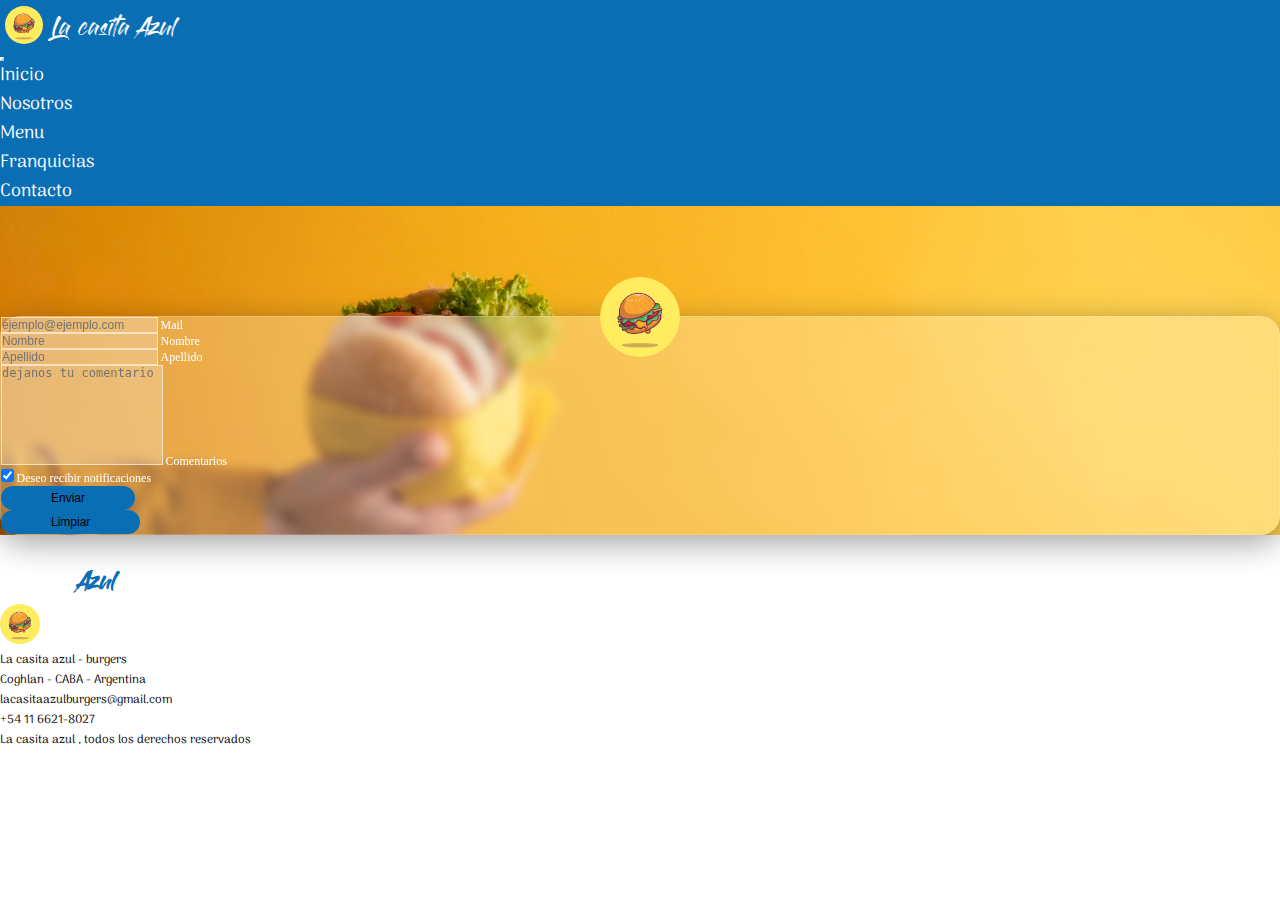
<file: pages/Contacto.html>
<!DOCTYPE html>
<html lang="es">
<head>
    <meta charset="UTF-8">
    <meta http-equiv="X-UA-Compatible" content="IE=edge">
    <meta name="viewport" content="width=device-width, initial-scale=1.0">
    <meta name="keywords" content="hamburguesas, burgers, contacto, restaurant, la casita azul burgers, contactanos">
    <meta name="description" content="estamos en constante comunicacion con ustedes! esperamos tu feedback!, somos la casita azul. Contactanos">
    <link rel="shortcut icon" href="../img/logo1.webp">
    
    <!--Google font-->
    <link rel="preconnect" href="https://fonts.googleapis.com">
    <link rel="preconnect" href="https://fonts.gstatic.com" crossorigin>
    <link href="https://fonts.googleapis.com/css2?family=Arima+Madurai:wght@400;700&display=swap" rel="stylesheet">

    <!--Font Awesome-->
    <link rel="stylesheet" href="https://cdnjs.cloudflare.com/ajax/libs/font-awesome/6.1.2/css/all.min.css" integrity="sha512-1sCRPdkRXhBV2PBLUdRb4tMg1w2YPf37qatUFeS7zlBy7jJI8Lf4VHwWfZZfpXtYSLy85pkm9GaYVYMfw5BC1A==" crossorigin="anonymous" referrerpolicy="no-referrer" />

    <!-- CSS Bootstrap -->
    <link href="https://cdn.jsdelivr.net/npm/bootstrap@5.2.1/dist/css/bootstrap.min.css" rel="stylesheet" integrity="sha384-iYQeCzEYFbKjA/T2uDLTpkwGzCiq6soy8tYaI1GyVh/UjpbCx/TYkiZhlZB6+fzT" crossorigin="anonymous">
    <!--Custom css-->
    <link rel="stylesheet" href="../styles/styles.css">

    <title>Contacto - La casita Azul</title>
</head>

<body>

    <div class="container-fluid">

        <!--barra de navegacion-->
        <header class="row">
            <header class="col p-0">
                <section class="navbar navbar-dark navbar-expand-md py-0 nav__container">
                    <a href="../index.html" class="navegacion__logo">
                        <img src="../img/logo1.webp" alt="logo">
                        <h1>La casita Azul</h1>
                    </a>
                    <button class="navbar-toggler custom-toggler me-3" type="button" data-bs-toggle="collapse" data-bs-target="#navbarNav" aria-controls="navbarNav" aria-expanded="false" aria-label="Toggle navigation">
                        <span class="navbar-toggler-icon"></span>
                    </button>
                    <nav class="collapse navbar-collapse pe-md-5 pe-sm-0" id="navbarNav">
                        <ul class="navbar-nav w-100 justify-content-end text-center gap-3 gap-sm-4 gap-md-5">
                            <li class="nav-item">
                                <a class="nav-link" href="../index.html">Inicio</a>
                            </li>
                            <li class="nav-item">
                                <a class="nav-link" href="./Nosotros.html">Nosotros</a>
                            </li>
                            <li class="nav-item">
                                <a class="nav-link" href="./Menu.html">Menu</a>
                            </li>
                            <li class="nav-item">
                                <a class="nav-link" href="./Franquicias.html">Franquicias</a>
                            </li>
                            <li class="nav-item">
                                <a class="nav-link" href="./Contacto.html">Contacto</a>
                            </li>
                        </ul>
                    </nav>
                </section>
            </header>
        </header>

        <!-- fin barra de navegacion-->


        <!-- Contacto -->
        <main class="row align-items-center">
            <article class="col contacto__imagen">
                <div class="d-flex justify-content-center">
                    <h2 class="d-inline-block m-5 p-5 text-center animacion__titulo">Contactanos<span></span></h2>
                </div>

                <aside class="row m-3 m-sm-5 p-sm-5">
                    <section class="col p-0 ">
        
                    </section>
                    <section class="col-12 col-md-6 p-5 contenedor__formulario">
                            <img  class="logo__contacto"src="../img/logo1.webp" width="50px" alt="logo">
        
                        <form action="#">
                            <div class="form-floating mt-5 mb-4">
                                <input type="email" class="form-control" id="floatingInput" placeholder="ejemplo@ejemplo.com">
                                <label for="floatingInput">Mail</label>
                            </div>
                            <div class="form-floating mb-4">
                                <input type="text" class="form-control" id="floatingInput" placeholder="Nombre">
                                <label for="floatingInput">Nombre</label>
                            </div>
                            <div class="form-floating mb-4">
                                <input type="text" class="form-control" id="floatingInput" placeholder="Apellido">
                                <label for="floatingInput">Apellido</label>
                            </div>
                            <div class="form-floating mb-4">
                                <textarea class="form-control" placeholder="dejanos tu comentario" id="floatingTextarea" style="height: 100px"></textarea>
                                <label for="floatingTextarea">Comentarios</label>
                            </div>
                            <div class="form-check form-switch mb-4">
                                <input class="form-check-input" type="checkbox" id="formSwitchCheckChecked" checked>
                                <label class="form-check-label" for="formSwitchCheckChecked">Deseo recibir notificaciones</label>
                            </div>
        
                            <div class="d-grid gap-4 mb-4 w-75 mx-auto">
                                <button class="contactobtn text-white" type="button">Enviar</button>
                                <button class="contactobtn text-white" type="reset">Limpiar</button>
                            </div>
                        </form>
                    </section>
                </aside>
            </article>
        </main>
        <!-- fin Contacto -->


        <!--Footer-->
        <footer class="row bg-dark py-2 align-items-center">
            <section class="col-md-4 p-5">
                <h3 class="footer__redes--texto text-center">Seguinos en nuestras redes sociales!</h3>
                <ul class="footer__links mt-5 p-0 d-flex justify-content-evenly">
                    <li>
                        <a href="https://www.instagram.com/lacasitaazulburgers/" target="_blank">
                            <i class="fa-brands fa-instagram "></i>
                        </a>
                    </li>
                    <li>
                        <a href="https://www.facebook.com/lacasitaazulburgers/" target="_blank">
                            <i class="fa-brands fa-facebook"></i>
                        </a>
                    </li>
                    <li>
                        <a href="https://api.whatsapp.com/send?phone=01166118060" target="_blank">
                            <i class="fa-brands fa-whatsapp"></i>
                        </a>
                    </li>
                </ul>
            </section>
            <section class="col-md-4 py-5 px-4">
                <a href="../index.html">
                    <h2 class="footer__titulo--logo text-center">La casita<span>Azul</span></h2>
                    <img class="footer__logo mx-auto d-block" src="../img/logo1.webp" alt="logo">
                </a>
            </section>
            <section class="col-md-4 p-5 text-secondary text-center">
                <ul class="footer__datos p-0">
                    <li><i class="fa-solid fa-location-dot"></i> La casita azul - burgers</li>
                    <li>Coghlan - CABA - Argentina</li>
                    <li>lacasitaazulburgers@gmail.com</li>
                    <li>+54 11 6621-8027</li>
                </ul>
            </section>
        </footer>
        <footer class="row align-items-center p-0 bg-black">
            <section class="col text-center m-4 footer">
                <p class="text-secondary m-0"><i class="fa-solid fa-copyright"></i> La casita azul , todos los derechos reservados</p>
            </section>
        </footer>

        <!--fin Footer-->

    </div>

    <!-- JavaScript Bundle with Popper -->
    <script src="https://cdn.jsdelivr.net/npm/bootstrap@5.2.1/dist/js/bootstrap.bundle.min.js" integrity="sha384-u1OknCvxWvY5kfmNBILK2hRnQC3Pr17a+RTT6rIHI7NnikvbZlHgTPOOmMi466C8" crossorigin="anonymous"></script>
</body>
</html>
</file>
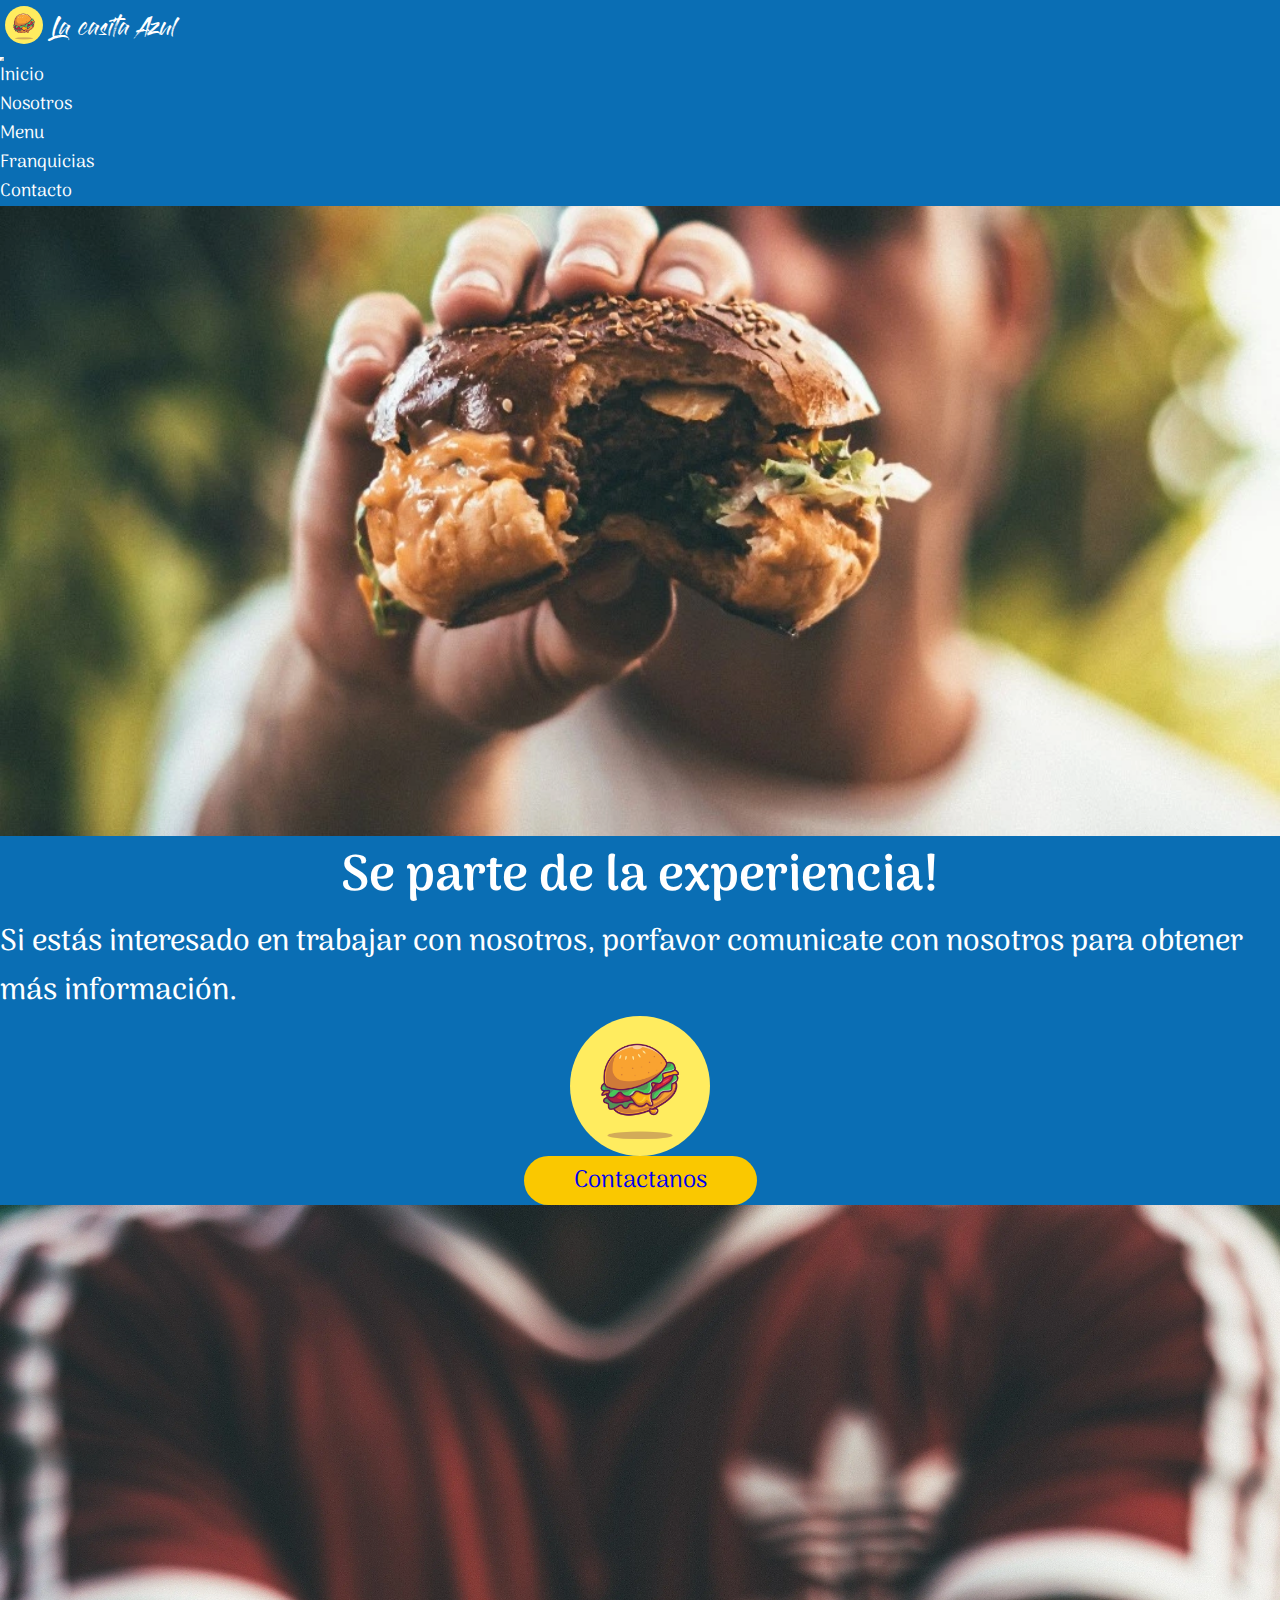
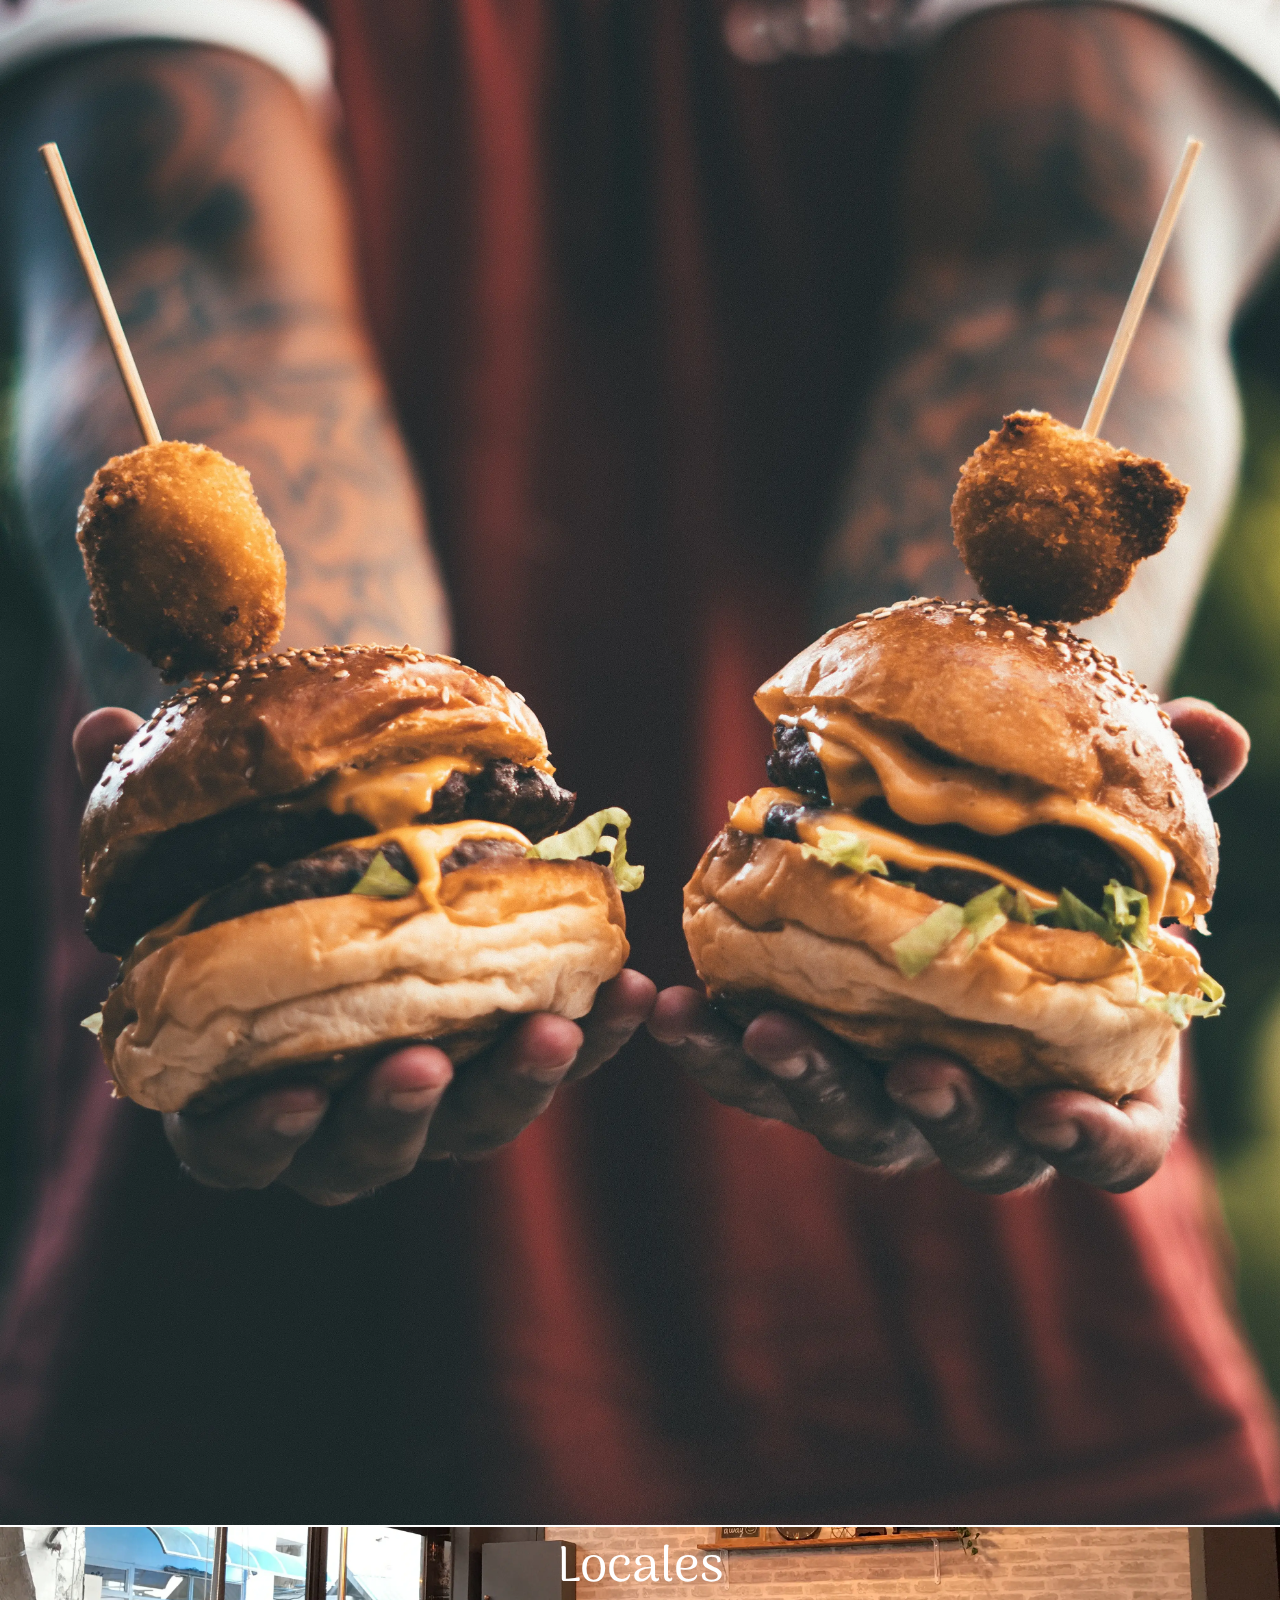
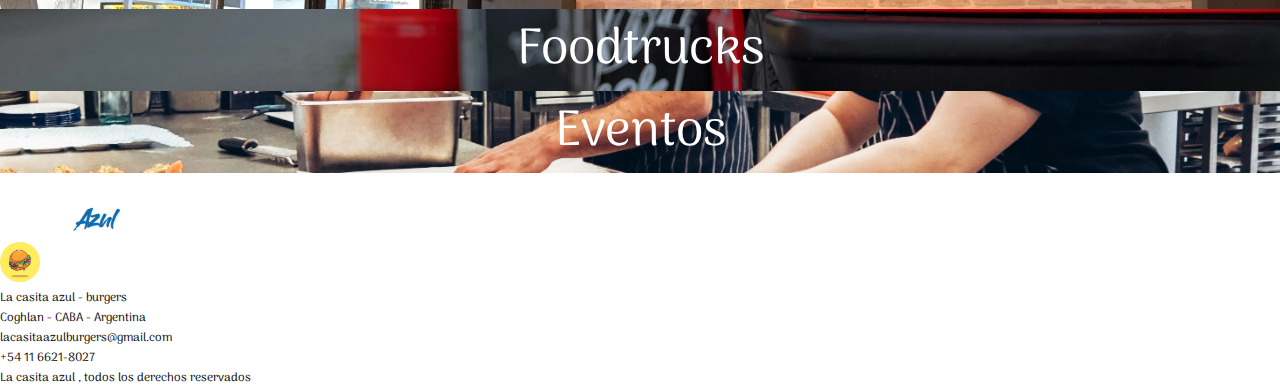
<file: pages/Franquicias.html>
<!DOCTYPE html>
<html lang="es">
<head>
    <meta charset="UTF-8">
    <meta http-equiv="X-UA-Compatible" content="IE=edge">
    <meta name="viewport" content="width=device-width, initial-scale=1.0">
    <meta name="keywords" content="hamburguesas, burgers, Eventos, foodtruck, restaurant, la casita azul burgers, franquicias">
    <meta name="description" content="Trabaja con la casita azul, forma parte de la familia!, somos la casita azul. Contactanos">
    <link rel="shortcut icon" href="../img/logo1.webp">
    
    <!--Google font-->
    <link rel="preconnect" href="https://fonts.googleapis.com">
    <link rel="preconnect" href="https://fonts.gstatic.com" crossorigin>
    <link href="https://fonts.googleapis.com/css2?family=Arima+Madurai:wght@400;700&display=swap" rel="stylesheet">

    <!--Font Awesome-->
    <link rel="stylesheet" href="https://cdnjs.cloudflare.com/ajax/libs/font-awesome/6.1.2/css/all.min.css" integrity="sha512-1sCRPdkRXhBV2PBLUdRb4tMg1w2YPf37qatUFeS7zlBy7jJI8Lf4VHwWfZZfpXtYSLy85pkm9GaYVYMfw5BC1A==" crossorigin="anonymous" referrerpolicy="no-referrer" />

    <!-- CSS Bootstrap -->
    <link href="https://cdn.jsdelivr.net/npm/bootstrap@5.2.1/dist/css/bootstrap.min.css" rel="stylesheet" integrity="sha384-iYQeCzEYFbKjA/T2uDLTpkwGzCiq6soy8tYaI1GyVh/UjpbCx/TYkiZhlZB6+fzT" crossorigin="anonymous">
    <!--Custom css-->
    <link rel="stylesheet" href="../styles/styles.css">

    <title>Franquicias - La casita Azul</title>
</head>

<body>

    <div class="container-fluid">
    
        <!--barra de navegacion-->
        <header class="row">
            <header class="col p-0">
                <section class="navbar navbar-dark navbar-expand-md py-0 nav__container">
                    <a href="../index.html" class="navegacion__logo">
                        <img src="../img/logo1.webp" alt="logo">
                        <h1>La casita Azul</h1>
                    </a>
                    <button class="navbar-toggler custom-toggler me-3" type="button" data-bs-toggle="collapse" data-bs-target="#navbarNav" aria-controls="navbarNav" aria-expanded="false" aria-label="Toggle navigation">
                        <span class="navbar-toggler-icon"></span>
                    </button>
                    <nav class="collapse navbar-collapse pe-md-5 pe-sm-0" id="navbarNav">
                        <ul class="navbar-nav w-100 justify-content-end text-center gap-3 gap-sm-4 gap-md-5">
                            <li class="nav-item">
                                <a class="nav-link" href="../index.html">Inicio</a>
                            </li>
                            <li class="nav-item">
                                <a class="nav-link" href="./Nosotros.html">Nosotros</a>
                            </li>
                            <li class="nav-item">
                                <a class="nav-link" href="./Menu.html">Menu</a>
                            </li>
                            <li class="nav-item">
                                <a class="nav-link" href="./Franquicias.html">Franquicias</a>
                            </li>
                            <li class="nav-item">
                                <a class="nav-link" href="./Contacto.html">Contacto</a>
                            </li>
                        </ul>
                    </nav>
                </section>
            </header>
        </header>

        <!-- fin barra de navegacion-->


        <!-- Franquicias -->
        <article class="row">
            <aside class="col p-0">
                <div class="franquicias__banner1 banner">
                    <h2 class="animacion__titulo">Trabaja con nosotros<span></span></h2>
                </div>
            </aside>
        </article>

        <main class="row">
            <section class="col p-0 text-center">
                <article class="franquicias__texto p-5 ">
                    <h3 class="my-5">Se parte de la experiencia!</h3>
                    <p class="my-4">Si estás interesado en trabajar con nosotros, porfavor comunicate con nosotros para obtener más información.</p>
                    <img class="m-5"src="../img/logo1.webp" alt="logo la casita azul">
                    <button class="mt-5"><a href="Contacto.html" class="text-white">Contactanos</a></button>
                </article>
            </section>
        </main>

        <article class="row p-0">
            <aside class="d-none d-sm-block col-12 col-sm-6 p-0">
                <picture class="franquicias__imagen1">
                    <img src="../img/franquicias5.webp" alt="franquicias imagen">
                </picture>
            </aside>
            <aside class="col-12 col-sm-6 p-0">
                <section class="row f__img m-0">
                    <section class="col p-0">
                        <picture class="franquicias__locales franquicias__imagen2">
                            <p>Locales</p>
                        </picture>
                    </section>
                </section>
                <section class="row f__img m-0">
                    <section class="col p-0">
                        <picture class="franquicias__foodtruck franquicias__imagen2">
                            <p>Foodtrucks</p>
                        </picture>
                    </section>
                </section>
                <section class="row f__img m-0 ">
                    <section class="col p-0">
                        <picture class="franquicias__eventos franquicias__imagen2">
                            <p>Eventos</p>
                        </picture>
                    </section>
                </section>
            </aside>
        </article>
        <!-- fin Franquicias -->

        <!--Footer-->
        <footer class="row bg-dark py-2 align-items-center">
            <section class="col-md-4 p-5">
                <h3 class="footer__redes--texto text-center">Seguinos en nuestras redes sociales!</h3>
                <ul class="footer__links mt-5 p-0 d-flex justify-content-evenly">
                    <li>
                        <a href="https://www.instagram.com/lacasitaazulburgers/" target="_blank">
                            <i class="fa-brands fa-instagram "></i>
                        </a>
                    </li>
                    <li>
                        <a href="https://www.facebook.com/lacasitaazulburgers/" target="_blank">
                            <i class="fa-brands fa-facebook"></i>
                        </a>
                    </li>
                    <li>
                        <a href="https://api.whatsapp.com/send?phone=01166118060" target="_blank">
                            <i class="fa-brands fa-whatsapp"></i>
                        </a>
                    </li>
                </ul>
            </section>
            <section class="col-md-4 py-5 px-4">
                <a href="../index.html">
                    <h2 class="footer__titulo--logo text-center">La casita<span>Azul</span></h2>
                    <img class="footer__logo mx-auto d-block" src="../img/logo1.webp" alt="logo">
                </a>
            </section>
            <section class="col-md-4 p-5 text-secondary text-center">
                <ul class="footer__datos p-0">
                    <li><i class="fa-solid fa-location-dot"></i> La casita azul - burgers</li>
                    <li>Coghlan - CABA - Argentina</li>
                    <li>lacasitaazulburgers@gmail.com</li>
                    <li>+54 11 6621-8027</li>
                </ul>
            </section>
        </footer>
        <footer class="row align-items-center p-0 bg-black">
            <section class="col text-center m-4 footer">
                <p class="text-secondary m-0"><i class="fa-solid fa-copyright"></i> La casita azul , todos los derechos reservados</p>
            </section>
        </footer>

        <!--fin Footer-->

    </div>

    <!-- JavaScript Bundle with Popper -->
    <script src="https://cdn.jsdelivr.net/npm/bootstrap@5.2.1/dist/js/bootstrap.bundle.min.js" integrity="sha384-u1OknCvxWvY5kfmNBILK2hRnQC3Pr17a+RTT6rIHI7NnikvbZlHgTPOOmMi466C8" crossorigin="anonymous"></script>
</body>
</html>
</file>
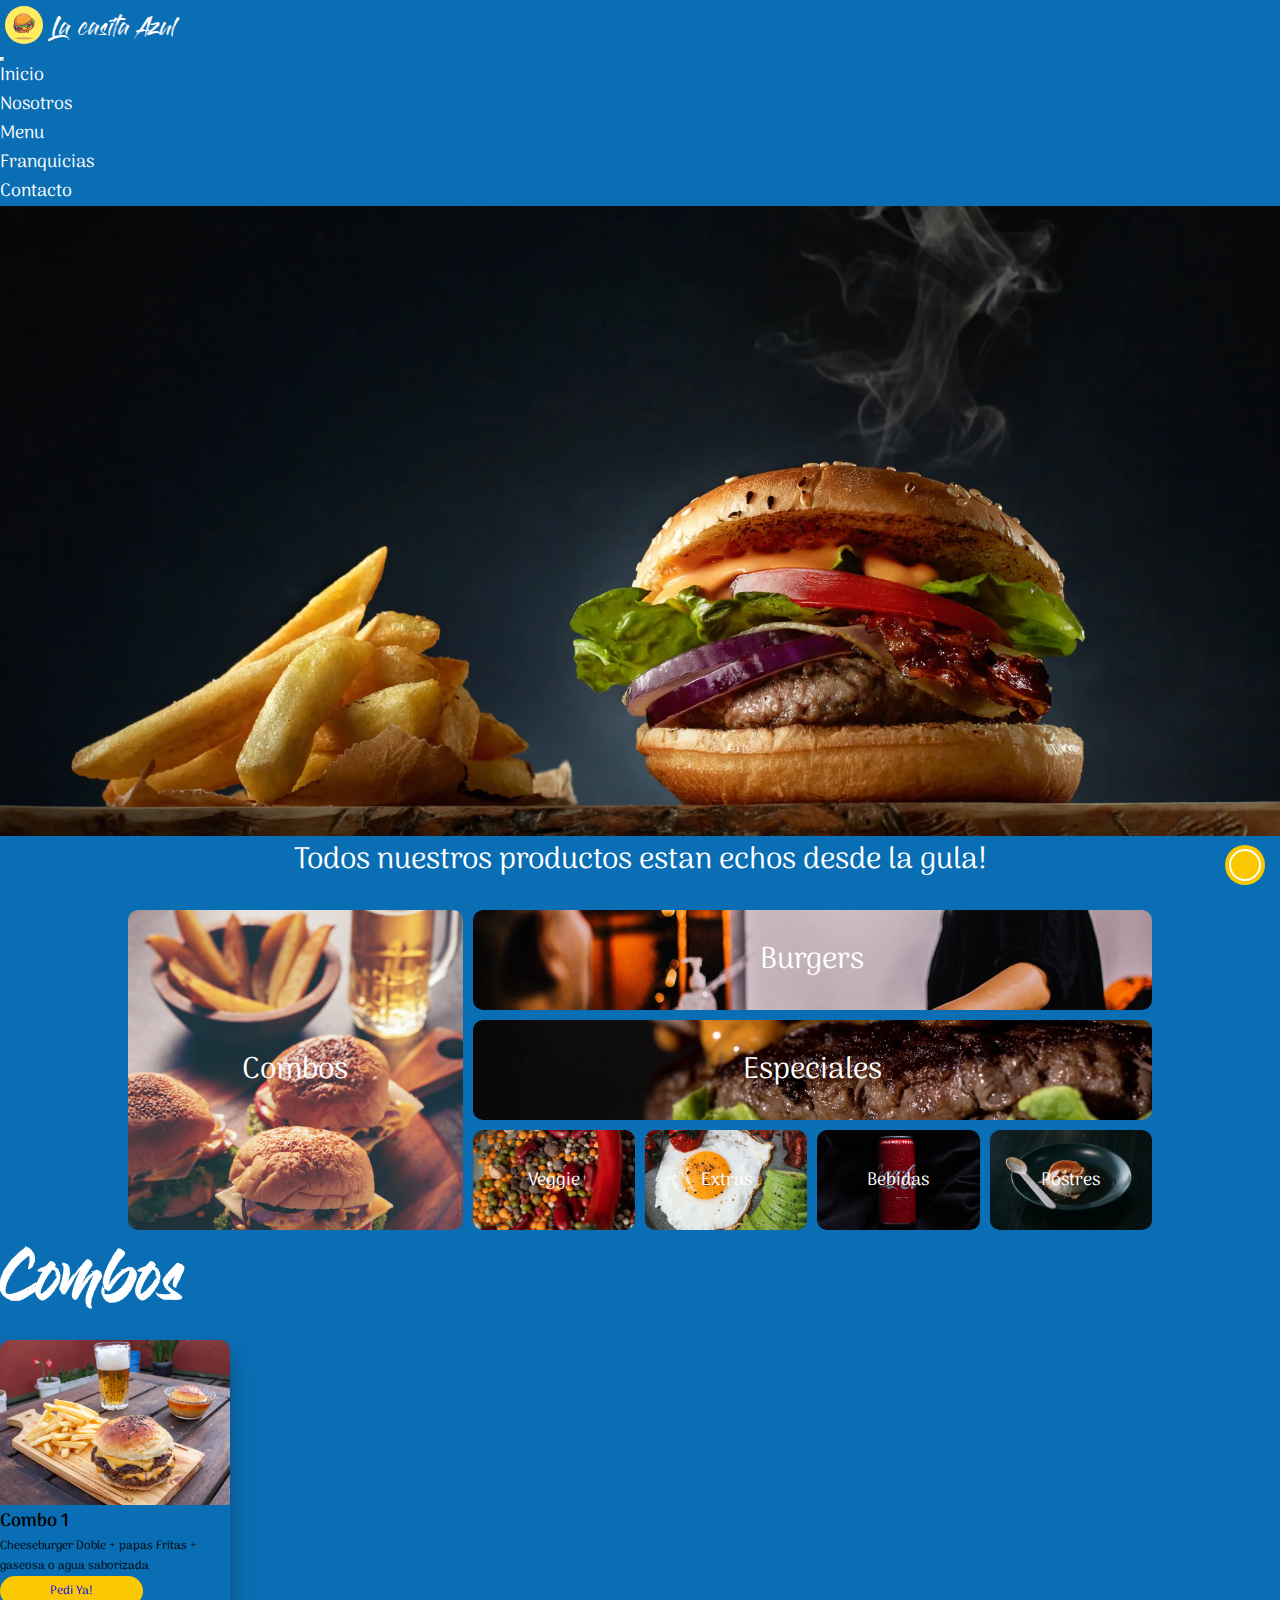
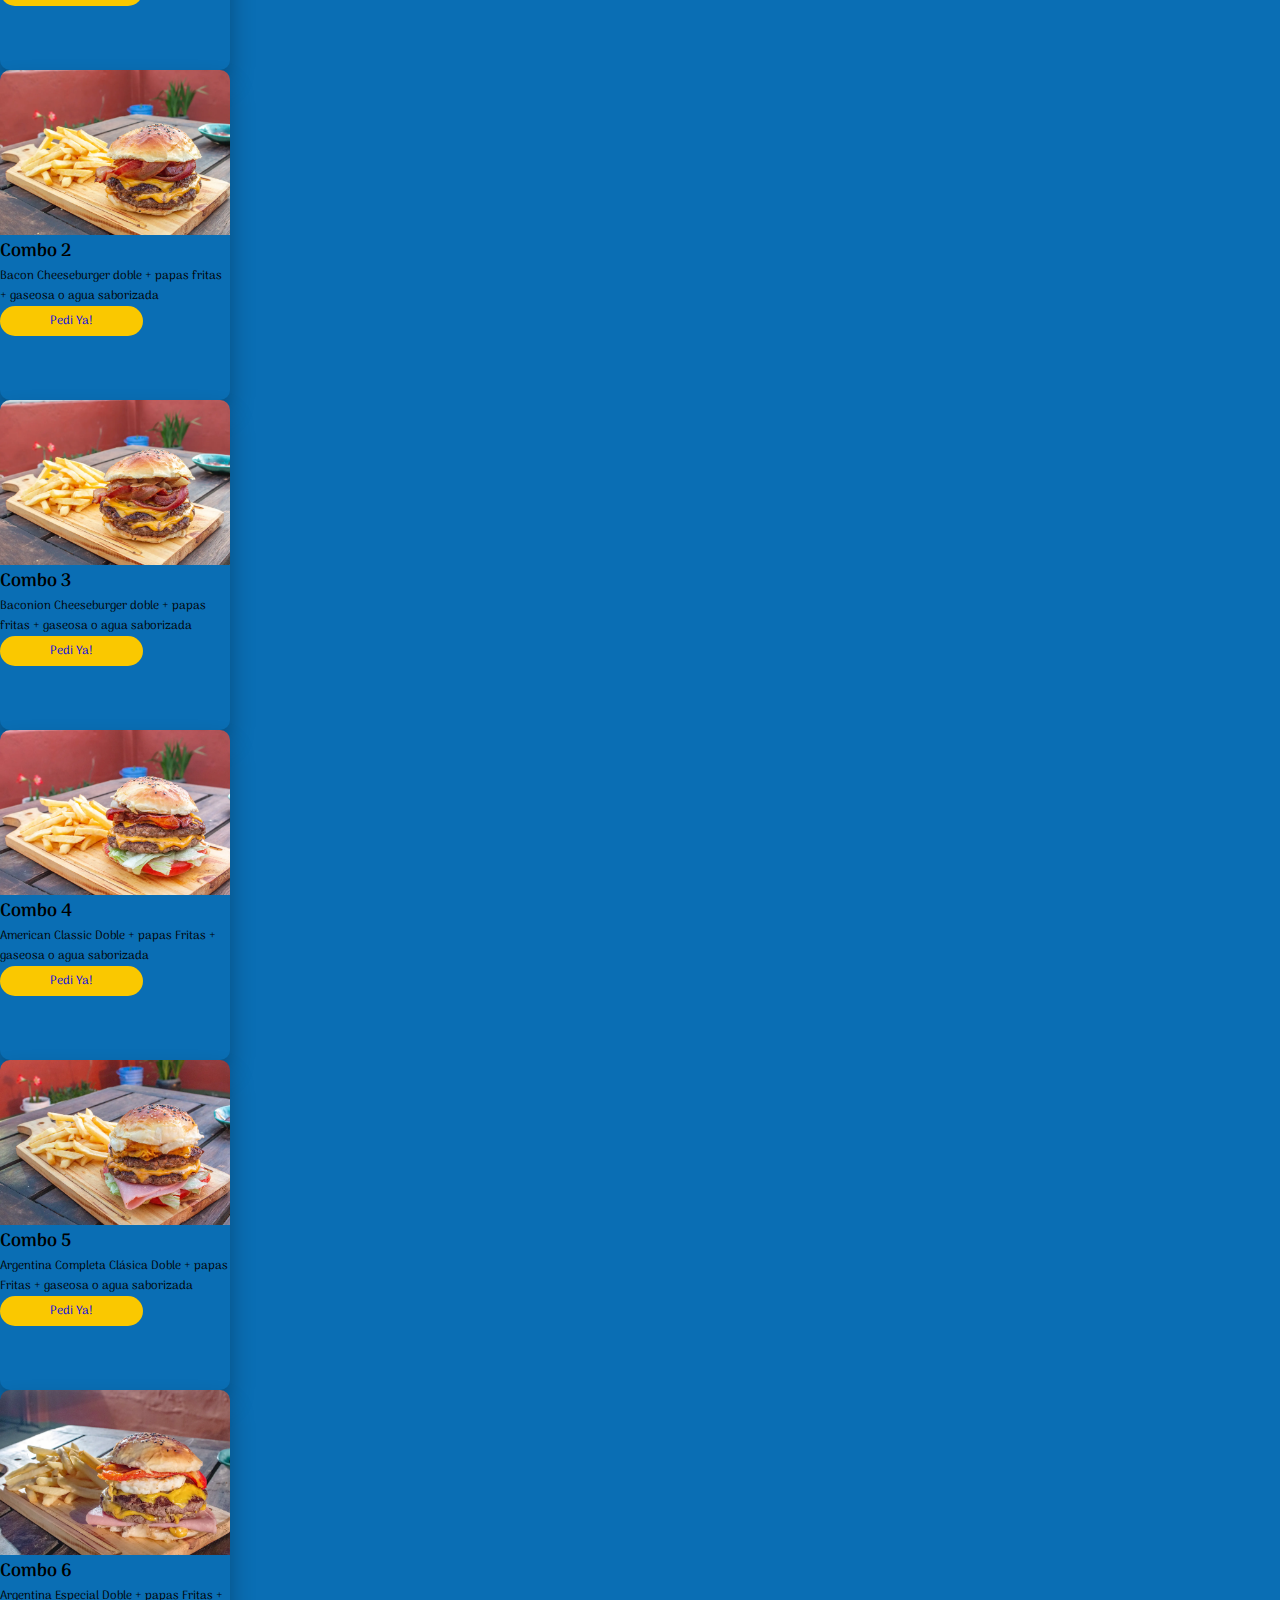
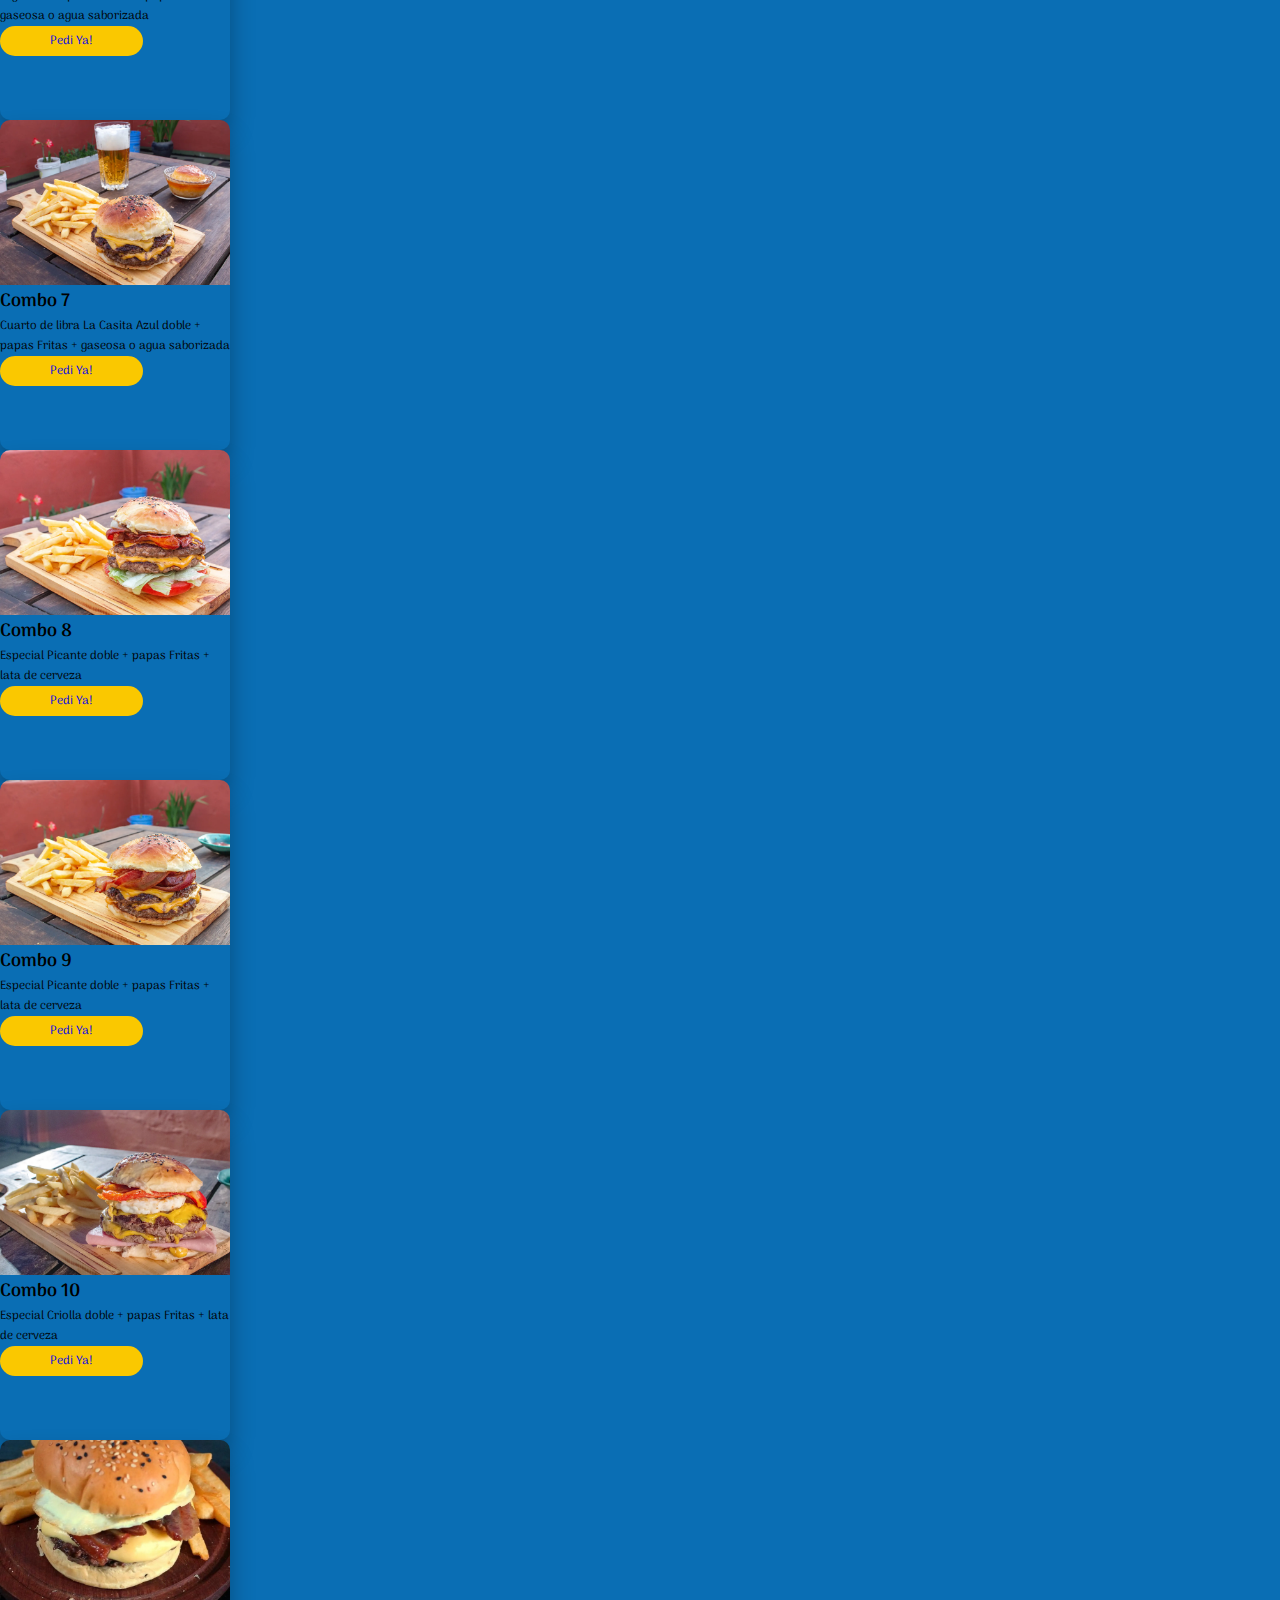
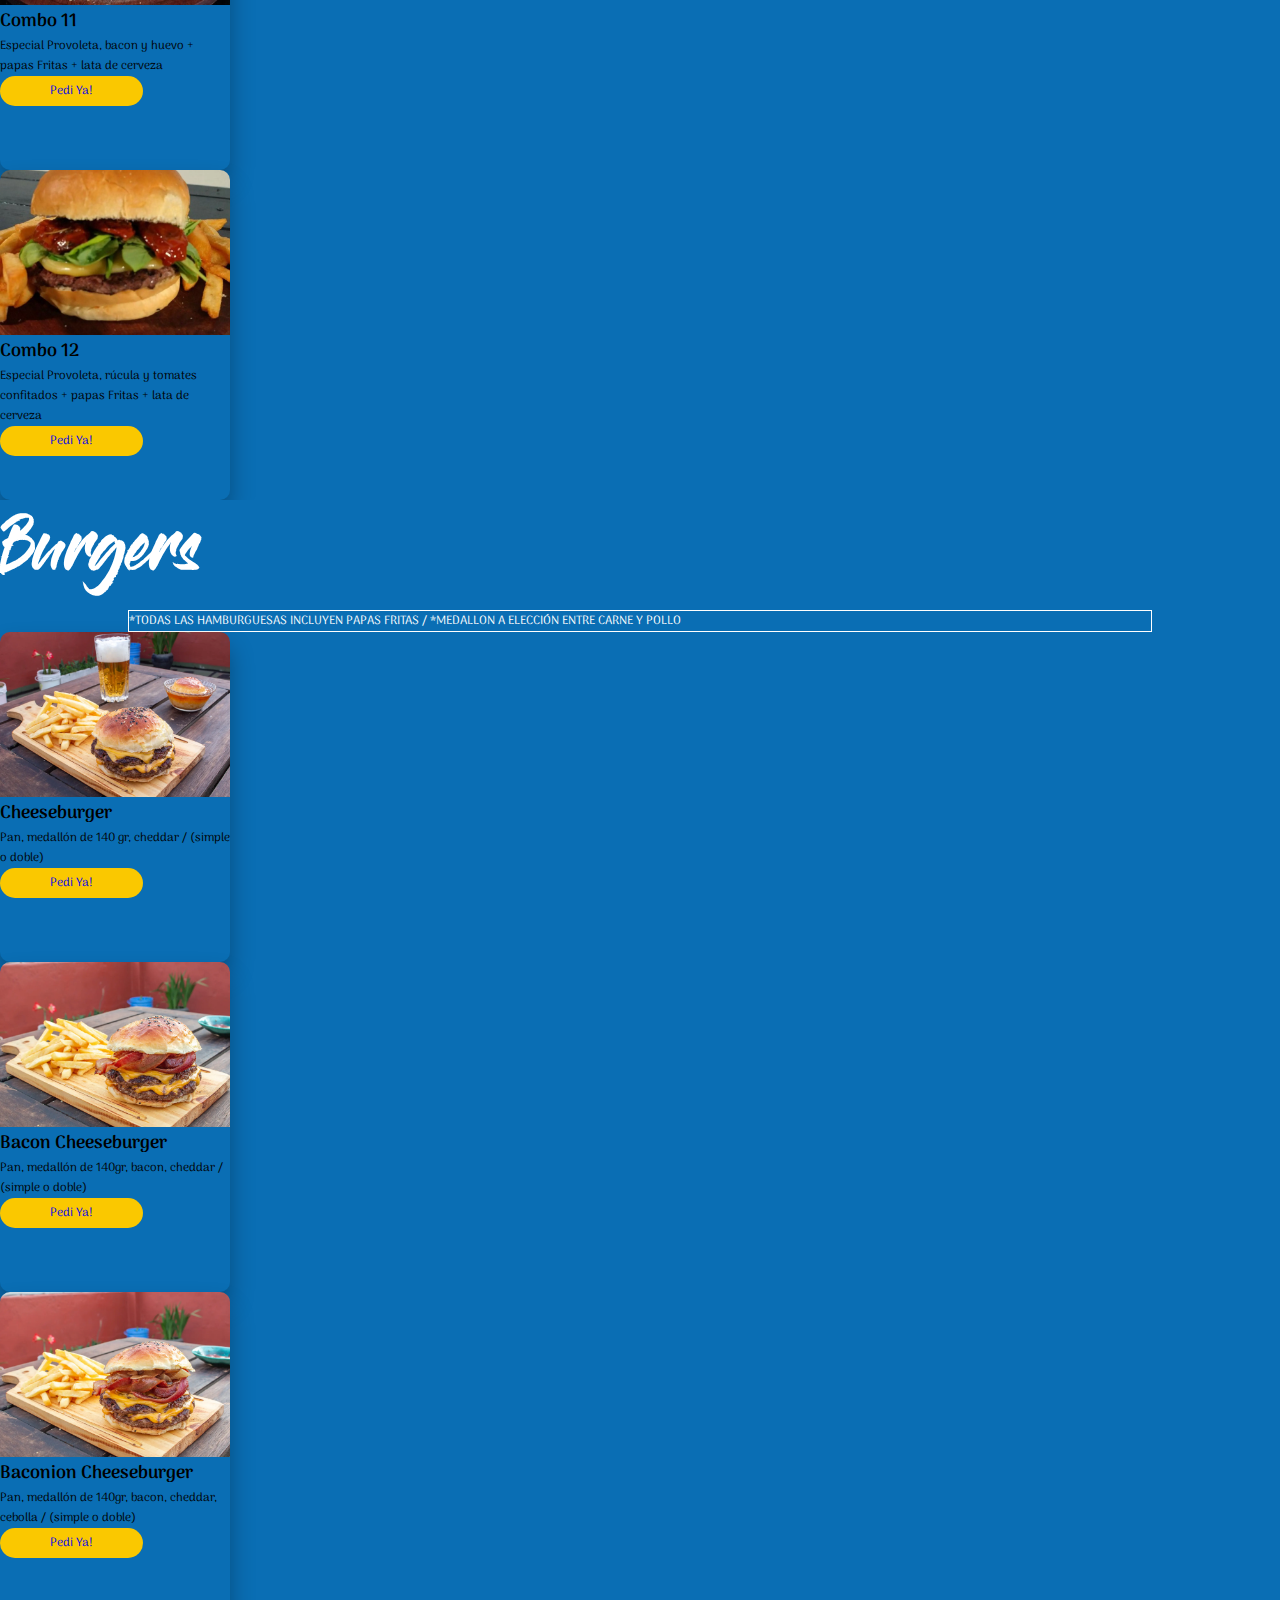
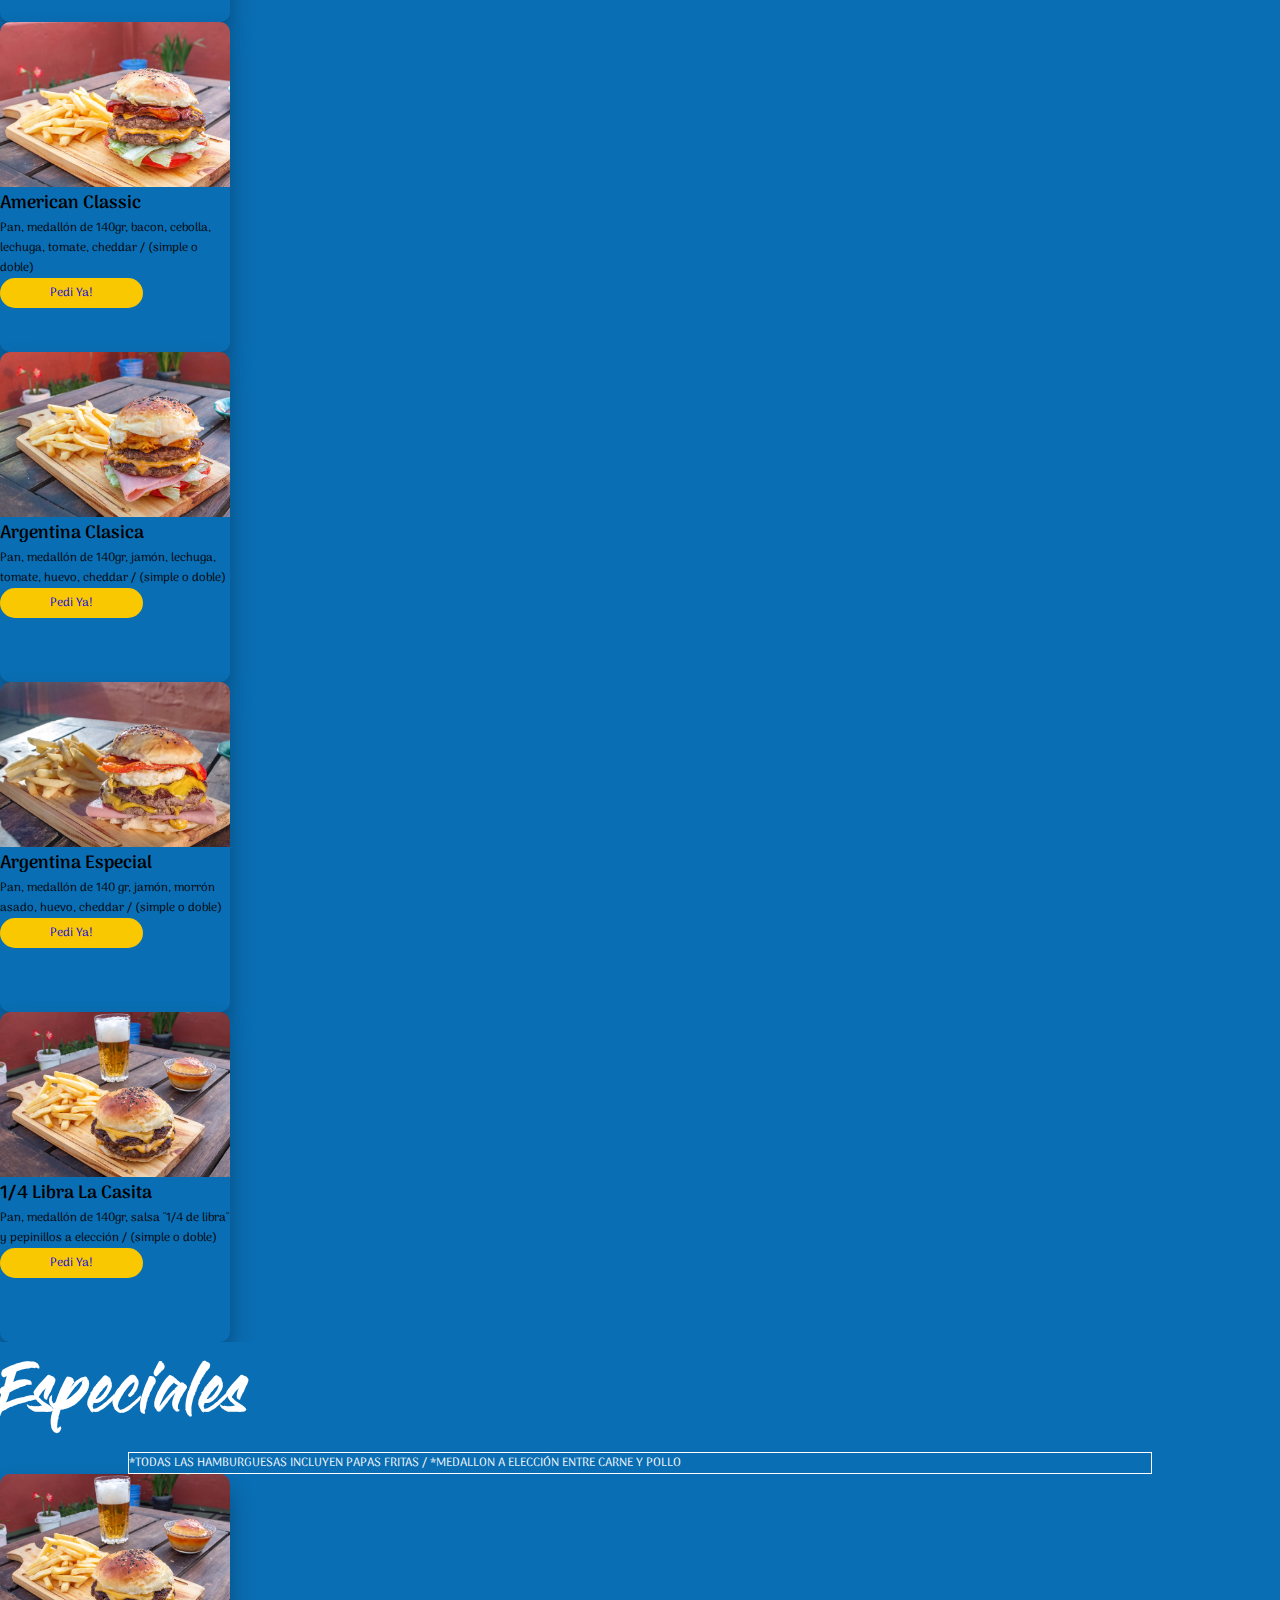
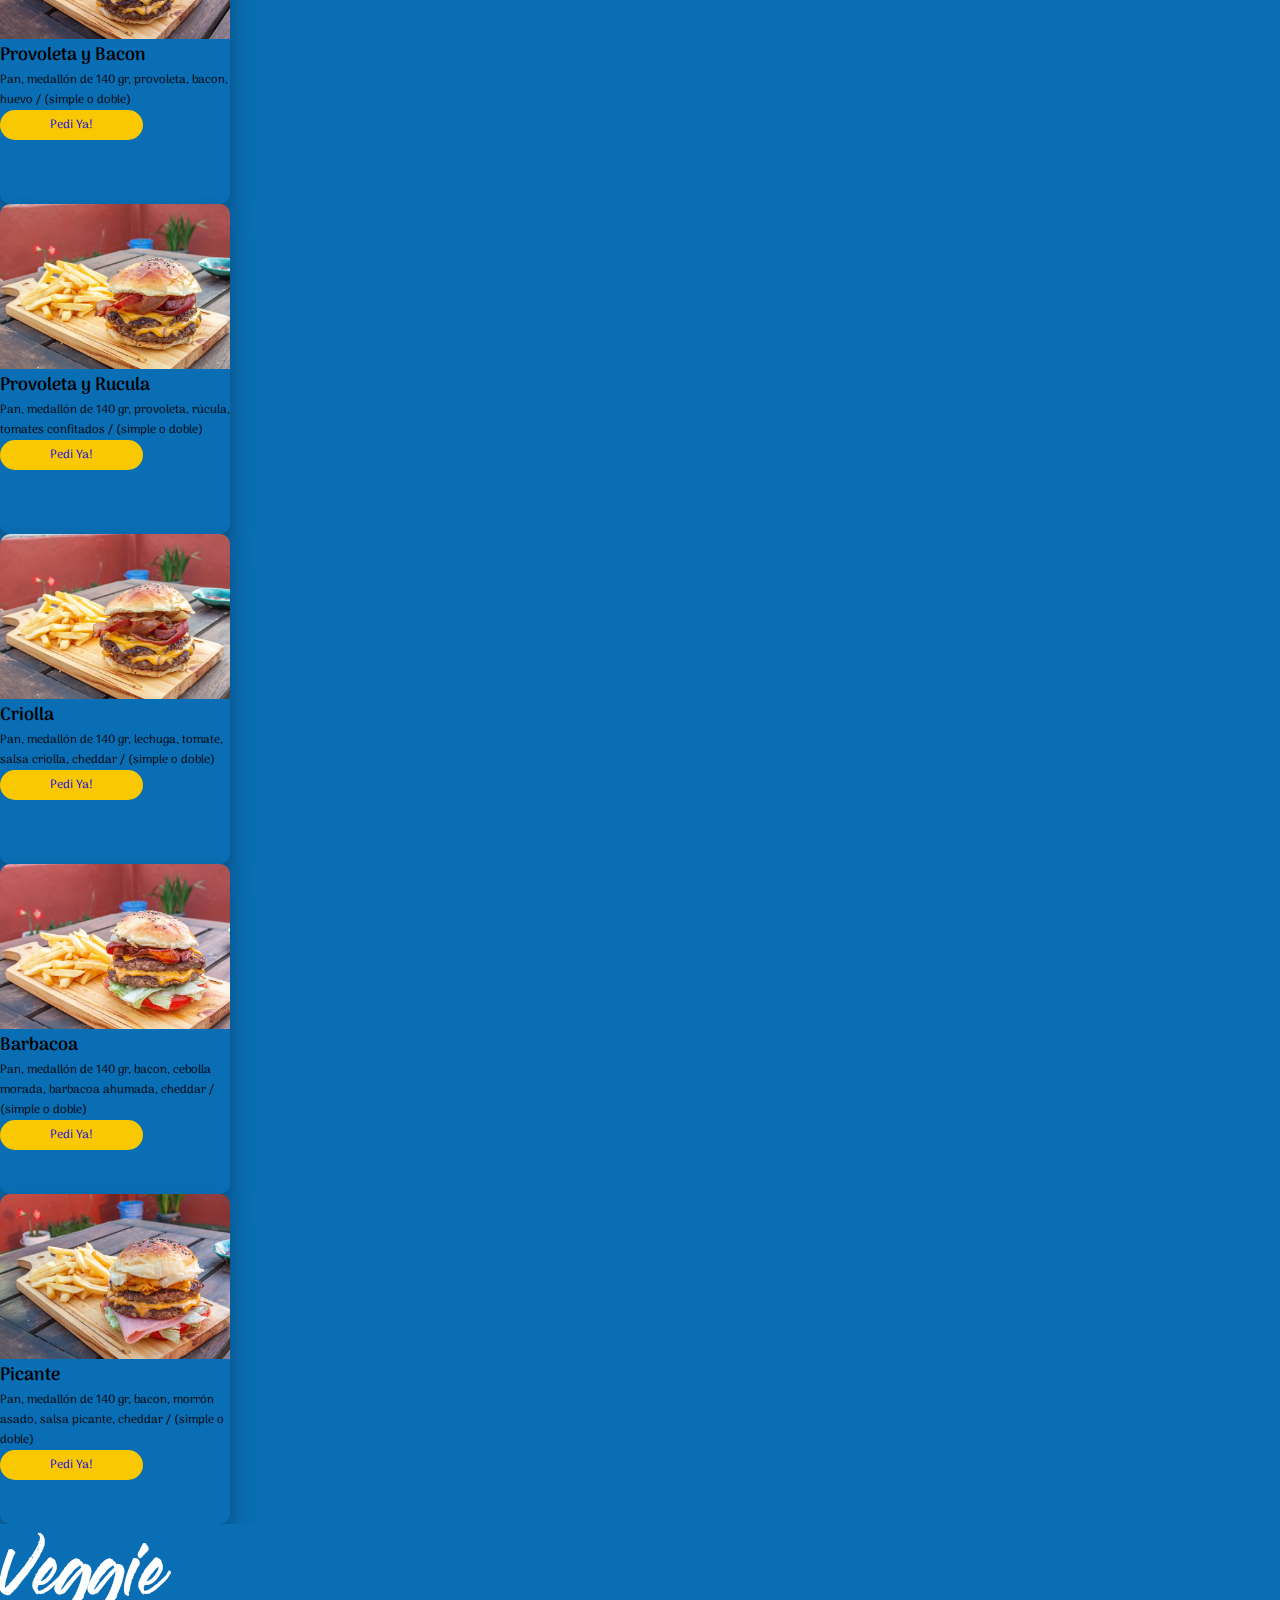
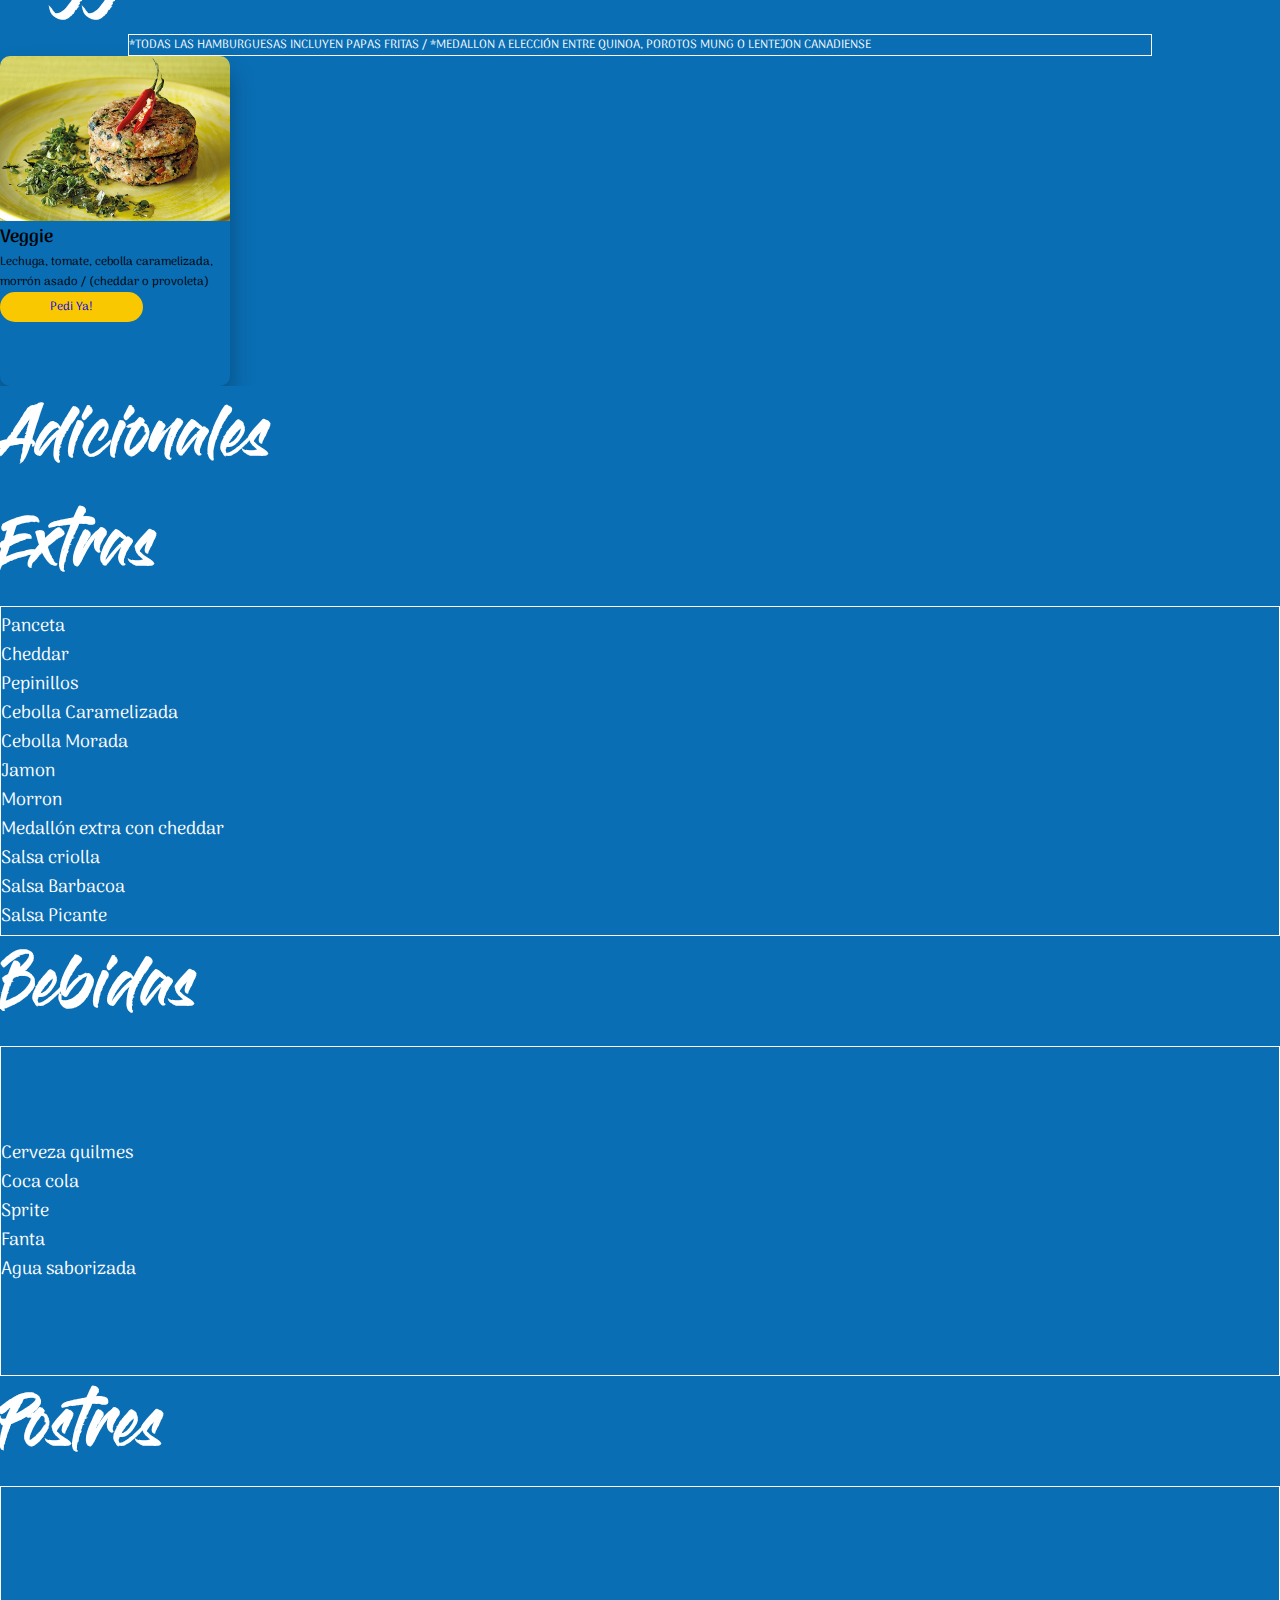
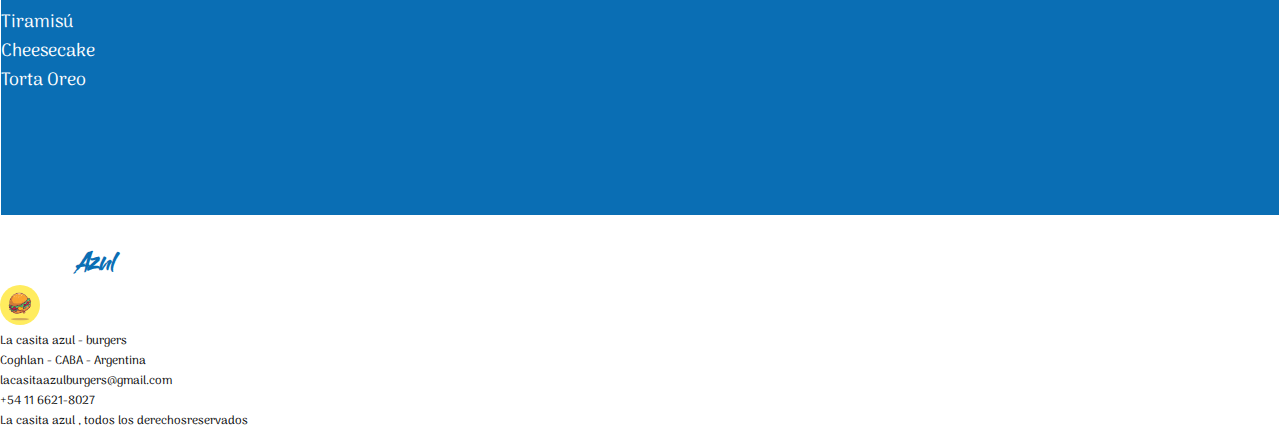
<file: pages/Menu.html>
<!DOCTYPE html>
<html lang="es">
<head>
  <meta charset="UTF-8">
  <meta http-equiv="X-UA-Compatible" content="IE=edge">
  <meta name="viewport" content="width=device-width, initial-scale=1.0">
  <meta name="keywords" content="hamburguesas, burgers, fastfood, Cheeseburger, restaurant, la casita azul burgers, menu, conocenos">
  <meta name="description" content="conoce nuestro menu, ofrecemos variedades para tu gusto, somos la casita azul. hace tu pedido">
  <link rel="shortcut icon" href="../img/logo1.webp">
  
  <!--Google font-->
  <link rel="preconnect" href="https://fonts.googleapis.com">
  <link rel="preconnect" href="https://fonts.gstatic.com" crossorigin>
  <link href="https://fonts.googleapis.com/css2?family=Arima+Madurai:wght@400;700&display=swap" rel="stylesheet">
  <!--Font Awesome-->
  <link rel="stylesheet" href="https://cdnjs.cloudflare.com/ajax/libs/font-awesome/6.1.2/css/all.min.css" integrity="sha512-1sCRPdkRXhBV2PBLUdRb4tMg1w2YPf37qatUFeS7zlBy7jJI8Lf4VHwWfZZfpXtYSLy85pkm9GaYVYMfw5BC1A==" crossorigin="anonymous" referrerpolicy="no-referrer" />
  <!-- CSS Bootstrap -->
  <link href="https://cdn.jsdelivr.net/npm/bootstrap@5.2.1/dist/css/bootstrap.min.css" rel="stylesheet" integrity="sha384-iYQeCzEYFbKjA/T2uDLTpkwGzCiq6soy8tYaI1GyVh/UjpbCx/TYkiZhlZB6+fzT" crossorigin="anonymous">
  <!--Custom css-->
  <link rel="stylesheet" href="../styles/styles.css">
  <title>Menu - La casita Azul</title>
</head>

<body> 

  <div class="container-fluid">

    <!--barra de navegacion-->
    <header class="row">
      <header class="col p-0">
        <section class="navbar navbar-dark navbar-expand-md py-0 nav__container">
          <a href="../index.html" class="navegacion__logo">
            <img src="../img/logo1.webp" alt="logo">
            <h1>La casita Azul</h1>
          </a>
          <button class="navbar-toggler custom-toggler me-3" type="button" data-bs-toggle="collapse" data-bs-target="#navbarNav" aria-controls="navbarNav" aria-expanded="false" aria-label="Toggle navigation">
            <span class="navbar-toggler-icon"></span>
          </button>
          <nav class="collapse navbar-collapse pe-md-5 pe-sm-0" id="navbarNav">
            <ul class="navbar-nav w-100 justify-content-end text-center gap-3 gap-sm-4 gap-md-5">
              <li class="nav-item">
                <a class="nav-link" href="../index.html">Inicio</a>
              </li>
              <li class="nav-item">
                <a class="nav-link" href="./Nosotros.html">Nosotros</a>
              </li>
              <li class="nav-item">
                <a class="nav-link" href="./Menu.html">Menu</a>
              </li>
              <li class="nav-item">
                <a class="nav-link" href="./Franquicias.html">Franquicias</a>
              </li>
              <li class="nav-item">
                <a class="nav-link" href="./Contacto.html">Contacto</a>
              </li>
            </ul>
          </nav>
        </section>
      </header>
    </header>
    <!-- fin barra de navegacion -->

    <!--menu-->
    <article class="row">
      <aside class="col p-0">
        <div class="menu__banner1 banner">
          <h2 class="animacion__titulo">Nuestro Menu<span></span></h2>
        </div>
      </aside>
    </article>

    <main class="row">
      <article class="col p-0">
        <section id="menu__principal"class="menu__filtro p-5 text-center">
          <p class="m-2 mt-5">Todos nuestros productos estan echos desde la gula!</p>
          <div class="menu__grid p-md-5">
            <a class="menu__grid--combos" href="#combos"><span>Combos</span></a>
            <a class="menu__grid--burgers" href="#burgers"><span>Burgers</span></a>
            <a class="menu__grid--especiales" href="#especiales"><span>Especiales</span></a>
            <a class="menu__grid--veggie" href="#veggie"><span>Veggie</span></a>
            <a class="menu__grid--extras" href="#adicionales"><span>Extras</span></a>
            <a class="menu__grid--bebidas" href="#adicionales"><span>Bebidas</span></a>
            <a class="menu__grid--postres" href="#adicionales"><span>Postres</span></a>
          </div>
        </section>
      </article>
    </main>

    <a id="backToTopBtn" href="#menu__principal"><i class="fa-solid fa-arrow-up"></i></a>

    <!-- COMBOS -->
    <main class="row menu__fondo align-items-center py-5">
      <article class="col-sm-12 p-5">
        <h2 class="text-center m-5" id="combos">Combos</h2>
      </article>

      <section class="col-sm-6 col-md-4 col-lg-3 text-center">
        <div class="card mx-auto my-5">
            <img src="../img/promo1.webp" alt="promo-1">
          <div class="card-body d-flex flex-column justify-content-around">
            <h3 class="card-title">Combo 1</h3>
            <p class="card-text m-auto h-50">Cheeseburger Doble + papas Fritas + gaseosa o agua saborizada</p>
            <button class="w-75 align-self-center"><a class="text-white" href="https://www.pedidosya.com.ar/restaurantes/buenos-aires/la-casita-azul-burgers-menu" target="_blank">Pedi Ya!</a></button>          </div>
        </div>
      </section>

      <section class="col-sm-6 col-md-4 col-lg-3 text-center">
        <div class="card mx-auto my-5">
            <img src="../img/promo2.webp" alt="promo-2">
          <div class="card-body d-flex flex-column justify-content-around">
            <h3 class="card-title">Combo 2</h3>
            <p class="card-text m-auto h-50">Bacon Cheeseburger doble + papas fritas + gaseosa o agua saborizada</p>
            <button class="w-75 align-self-center"><a class="text-white" href="https://www.pedidosya.com.ar/restaurantes/buenos-aires/la-casita-azul-burgers-menu" target="_blank">Pedi Ya!</a></button>          </div>
        </div>
      </section>

      <section class="col-sm-6 col-md-4 col-lg-3 text-center">
        <div class="card mx-auto my-5">
            <img src="../img/promo3.webp" alt="promo-3">
          <div class="card-body d-flex flex-column justify-content-around">
            <h3 class="card-title">Combo 3</h3>
            <p class="card-text m-auto h-50">Baconion Cheeseburger doble + papas fritas + gaseosa o agua saborizada</p>
            <button class="w-75 align-self-center"><a class="text-white" href="https://www.pedidosya.com.ar/restaurantes/buenos-aires/la-casita-azul-burgers-menu" target="_blank">Pedi Ya!</a></button>          </div>
        </div>
      </section>

      <section class="col-sm-6 col-md-4 col-lg-3 text-center">
        <div class="card mx-auto my-5">
            <img src="../img/promo4.webp" alt="promo-4">
          <div class="card-body d-flex flex-column justify-content-around">
            <h3 class="card-title">Combo 4</h3>
            <p class="card-text m-auto h-50">American Classic Doble + papas Fritas + gaseosa o agua saborizada</p>
            <button class="w-75 align-self-center"><a class="text-white" href="https://www.pedidosya.com.ar/restaurantes/buenos-aires/la-casita-azul-burgers-menu" target="_blank">Pedi Ya!</a></button>          </div>
        </div>
      </section>

      <section class="col-sm-6 col-md-4 col-lg-3 text-center">
        <div class="card mx-auto my-5">
            <img src="../img/promo5.webp" alt="promo-5">
          <div class="card-body d-flex flex-column justify-content-around">
            <h3 class="card-title">Combo 5</h3>
            <p class="card-text m-auto h-50">Argentina Completa Clásica Doble + papas Fritas + gaseosa o agua saborizada</p>
            <button class="w-75 align-self-center"><a class="text-white" href="https://www.pedidosya.com.ar/restaurantes/buenos-aires/la-casita-azul-burgers-menu" target="_blank">Pedi Ya!</a></button>          </div>
        </div>
      </section>

      <section class="col-sm-6 col-md-4 col-lg-3 text-center">
        <div class="card mx-auto my-5">
            <img src="../img/promo6.webp" alt="promo-6">
          <div class="card-body d-flex flex-column justify-content-around">
            <h3 class="card-title">Combo 6</h3>
            <p class="card-text m-auto h-50">Argentina Especial Doble + papas Fritas + gaseosa o agua saborizada</p>
            <button class="w-75 align-self-center"><a class="text-white" href="https://www.pedidosya.com.ar/restaurantes/buenos-aires/la-casita-azul-burgers-menu" target="_blank">Pedi Ya!</a></button>          </div>
        </div>
      </section>

      <section class="col-sm-6 col-md-4 col-lg-3 text-center">
        <div class="card mx-auto my-5">
            <img src="../img/promo1.webp" alt="promo-7">
          <div class="card-body d-flex flex-column justify-content-around">
            <h3 class="card-title">Combo 7</h3>
            <p class="card-text m-auto h-50">Cuarto de libra La Casita Azul doble + papas Fritas + gaseosa o agua saborizada</p>
            <button class="w-75 align-self-center"><a class="text-white" href="https://www.pedidosya.com.ar/restaurantes/buenos-aires/la-casita-azul-burgers-menu" target="_blank">Pedi Ya!</a></button>          </div>
        </div>
      </section>

      <section class="col-sm-6 col-md-4 col-lg-3 text-center">
        <div class="card mx-auto my-5">
            <img src="../img/promo4.webp" alt="promo-8">
          <div class="card-body d-flex flex-column justify-content-around">
            <h3 class="card-title">Combo 8</h3>
            <p class="card-text m-auto h-50">Especial Picante doble + papas Fritas + lata de cerveza</p>
            <button class="w-75 align-self-center"><a class="text-white" href="https://www.pedidosya.com.ar/restaurantes/buenos-aires/la-casita-azul-burgers-menu" target="_blank">Pedi Ya!</a></button>          </div>
        </div>
      </section>

      <section class="col-sm-6 col-md-4 col-lg-3 text-center">
        <div class="card mx-auto my-5">
            <img src="../img/promo2.webp" alt="promo-9">
          <div class="card-body d-flex flex-column justify-content-around">
            <h3 class="card-title">Combo 9</h3>
            <p class="card-text m-auto h-50">Especial Picante doble + papas Fritas + lata de cerveza</p>
            <button class="w-75 align-self-center"><a class="text-white" href="https://www.pedidosya.com.ar/restaurantes/buenos-aires/la-casita-azul-burgers-menu" target="_blank">Pedi Ya!</a></button>          </div>
        </div>
      </section>

      <section class="col-sm-6 col-md-4 col-lg-3 text-center">
        <div class="card mx-auto my-5">
            <img src="../img/promo6.webp" alt="promo-10">
          <div class="card-body d-flex flex-column justify-content-around">
            <h3 class="card-title">Combo 10</h3>
            <p class="card-text m-auto h-50">Especial Criolla doble + papas Fritas + lata de cerveza</p>
            <button class="w-75 align-self-center"><a class="text-white" href="https://www.pedidosya.com.ar/restaurantes/buenos-aires/la-casita-azul-burgers-menu" target="_blank">Pedi Ya!</a></button>          </div>
        </div>
      </section>

      <section class="col-sm-6 col-md-4 col-lg-3 text-center">
        <div class="card mx-auto my-5">
            <img src="../img/promo11.webp" alt="promo-11">
          <div class="card-body d-flex flex-column justify-content-around">
            <h3 class="card-title">Combo 11</h3>
            <p class="card-text m-auto h-50">Especial Provoleta, bacon y huevo + papas Fritas +  lata de cerveza</p>
            <button class="w-75 align-self-center"><a class="text-white" href="https://www.pedidosya.com.ar/restaurantes/buenos-aires/la-casita-azul-burgers-menu" target="_blank">Pedi Ya!</a></button>          </div>
        </div>
      </section>

      <section class="col-sm-6 col-md-4 col-lg-3 text-center">
        <div class="card mx-auto my-5">
            <img src="../img/promo12.webp" alt="promo-12">
          <div class="card-body d-flex flex-column justify-content-around">
            <h3 class="card-title">Combo 12</h3>
            <p class="card-text m-auto h-50">Especial Provoleta, rúcula y tomates confitados + papas Fritas +  lata de cerveza</p>
            <button class="w-75 align-self-center"><a class="text-white" href="https://www.pedidosya.com.ar/restaurantes/buenos-aires/la-casita-azul-burgers-menu" target="_blank">Pedi Ya!</a></button>          </div>
        </div>
      </section>

    </main>

    <!-- BURGERS -->
    <main class="row menu__fondo align-items-center py-5">
      <article class="col-sm-12 p-5">
        <h2 class="text-center m-5" id="burgers">Burgers</h2>
        <p class="menu__nota text-center p-2">*TODAS LAS HAMBURGUESAS INCLUYEN PAPAS FRITAS / *MEDALLON A ELECCIÓN ENTRE CARNE Y POLLO</p>
      </article>

      <section class="col-sm-6 col-md-4 col-lg-3 text-center">
        <div class="card mx-auto my-5">
            <img src="../img/promo1.webp" alt="burger-1">
          <div class="card-body d-flex flex-column justify-content-around">
            <h3 class="card-title">Cheeseburger</h3>
            <p class="card-text m-auto h-50">Pan, medallón de 140 gr, cheddar / (simple o doble)</p>
            <button class="w-75 align-self-center"><a class="text-white" href="https://www.pedidosya.com.ar/restaurantes/buenos-aires/la-casita-azul-burgers-menu" target="_blank">Pedi Ya!</a></button>          </div>
        </div>
      </section>

      <section class="col-sm-6 col-md-4 col-lg-3 text-center">
        <div class="card mx-auto my-5">
            <img src="../img/promo2.webp" alt="burger-2">
          <div class="card-body d-flex flex-column justify-content-around">
            <h3 class="card-title">Bacon Cheeseburger</h3>
            <p class="card-text m-auto h-50">Pan, medallón de 140gr, bacon, cheddar / (simple o doble)</p>
            <button class="w-75 align-self-center"><a class="text-white" href="https://www.pedidosya.com.ar/restaurantes/buenos-aires/la-casita-azul-burgers-menu" target="_blank">Pedi Ya!</a></button>          </div>
        </div>
      </section>

      <section class="col-sm-6 col-md-4 col-lg-3 text-center">
        <div class="card mx-auto my-5">
            <img src="../img/promo3.webp" alt="burger-3">
          <div class="card-body d-flex flex-column justify-content-around">
            <h3 class="card-title">Baconion Cheeseburger</h3>
            <p class="card-text m-auto h-50">Pan, medallón de 140gr, bacon, cheddar, cebolla / (simple o doble)</p>
            <button class="w-75 align-self-center"><a class="text-white" href="https://www.pedidosya.com.ar/restaurantes/buenos-aires/la-casita-azul-burgers-menu" target="_blank">Pedi Ya!</a></button>          </div>
        </div>
      </section>

      <section class="col-sm-6 col-md-4 col-lg-3 text-center">
        <div class="card mx-auto my-5">
            <img src="../img/promo4.webp" alt="burger-4">
          <div class="card-body d-flex flex-column justify-content-around">
            <h3 class="card-title">American Classic</h3>
            <p class="card-text m-auto h-50">Pan, medallón de 140gr, bacon, cebolla, lechuga, tomate, cheddar / (simple o doble)</p>
            <button class="w-75 align-self-center"><a class="text-white" href="https://www.pedidosya.com.ar/restaurantes/buenos-aires/la-casita-azul-burgers-menu" target="_blank">Pedi Ya!</a></button>          </div>
        </div>
      </section>

      <section class="col-sm-6 col-md-4 col-lg-3 text-center">
        <div class="card mx-auto my-5">
            <img src="../img/promo5.webp" alt="burger-5">
          <div class="card-body d-flex flex-column justify-content-around">
            <h3 class="card-title">Argentina Clasica</h3>
            <p class="card-text m-auto h-50">Pan, medallón de 140gr, jamón, lechuga, tomate, huevo, cheddar / (simple o doble)</p>
            <button class="w-75 align-self-center"><a class="text-white" href="https://www.pedidosya.com.ar/restaurantes/buenos-aires/la-casita-azul-burgers-menu" target="_blank">Pedi Ya!</a></button>          </div>
        </div>
      </section>

      <section class="col-sm-6 col-md-4 col-lg-3 text-center">
        <div class="card mx-auto my-5">
            <img src="../img/promo6.webp" alt="burger-6">
          <div class="card-body d-flex flex-column justify-content-around">
            <h3 class="card-title">Argentina Especial</h3>
            <p class="card-text m-auto h-50">Pan, medallón de 140 gr, jamón, morrón asado, huevo, cheddar / (simple o doble)</p>
            <button class="w-75 align-self-center"><a class="text-white" href="https://www.pedidosya.com.ar/restaurantes/buenos-aires/la-casita-azul-burgers-menu" target="_blank">Pedi Ya!</a></button>          </div>
        </div>
      </section>

      <section class="col-sm-6 col-md-4 col-lg-3 text-center">
        <div class="card mx-auto my-5">
            <img src="../img/promo1.webp" alt="promo-7">
          <div class="card-body d-flex flex-column justify-content-around">
            <h3 class="card-title">1/4 Libra La Casita</h3>
            <p class="card-text m-auto h-50">Pan, medallón de 140gr, salsa "1/4 de libra" y pepinillos a elección / (simple o doble)</p>
            <button class="w-75 align-self-center"><a class="text-white" href="https://www.pedidosya.com.ar/restaurantes/buenos-aires/la-casita-azul-burgers-menu" target="_blank">Pedi Ya!</a></button>          </div>
        </div>
      </section>

    </main>

    <!-- ESPECIALES -->
    <main class="row menu__fondo align-items-center py-5">
      <article class="col-sm-12 p-5">
        <h2 class="text-center m-5" id="especiales">Especiales</h2>
        <p class="menu__nota text-center p-2">*TODAS LAS HAMBURGUESAS INCLUYEN PAPAS FRITAS / *MEDALLON A ELECCIÓN ENTRE CARNE Y POLLO</p>
      </article>

      <section class="col-sm-6 col-md-4 col-lg-3 text-center">
        <div class="card mx-auto my-5">
            <img src="../img/promo1.webp" alt="especiales-1">
          <div class="card-body d-flex flex-column justify-content-around">
            <h3 class="card-title">Provoleta y Bacon</h3>
            <p class="card-text m-auto h-50">Pan, medallón de 140 gr, provoleta, bacon, huevo / (simple o doble)</p>
            <button class="w-75 align-self-center"><a class="text-white" href="https://www.pedidosya.com.ar/restaurantes/buenos-aires/la-casita-azul-burgers-menu" target="_blank">Pedi Ya!</a></button>          </div>
        </div>
      </section>

      <section class="col-sm-6 col-md-4 col-lg-3 text-center">
        <div class="card mx-auto my-5">
            <img src="../img/promo2.webp" alt="especiales-2">
          <div class="card-body d-flex flex-column justify-content-around">
            <h3 class="card-title">Provoleta y Rucula</h3>
            <p class="card-text m-auto h-50">Pan, medallón de 140 gr, provoleta, rúcula, tomates confitados / (simple o doble)</p>
            <button class="w-75 align-self-center"><a class="text-white" href="https://www.pedidosya.com.ar/restaurantes/buenos-aires/la-casita-azul-burgers-menu" target="_blank">Pedi Ya!</a></button>
          </div>
        </div>
      </section>

      <section class="col-sm-6 col-md-4 col-lg-3 text-center">
        <div class="card mx-auto my-5">
            <img src="../img/promo3.webp" alt="especiales-3">
          <div class="card-body d-flex flex-column justify-content-around">
            <h3 class="card-title">Criolla</h3>
            <p class="card-text m-auto h-50">Pan, medallón de 140 gr, lechuga, tomate, salsa criolla, cheddar / (simple o doble)</p>
            <button class="w-75 align-self-center"><a class="text-white" href="https://www.pedidosya.com.ar/restaurantes/buenos-aires/la-casita-azul-burgers-menu" target="_blank">Pedi Ya!</a></button>
          </div>
        </div>
      </section>

      <section class="col-sm-6 col-md-4 col-lg-3 text-center">
        <div class="card mx-auto my-5">
            <img src="../img/promo4.webp" alt="especiales-4">
          <div class="card-body d-flex flex-column justify-content-around">
            <h3 class="card-title">Barbacoa</h3>
            <p class="card-text m-auto h-50">Pan, medallón de 140 gr, bacon, cebolla morada, barbacoa ahumada, cheddar / (simple o doble)</p>
            <button class="w-75 align-self-center"><a class="text-white" href="https://www.pedidosya.com.ar/restaurantes/buenos-aires/la-casita-azul-burgers-menu" target="_blank">Pedi Ya!</a></button>
          </div>
        </div>
      </section>

      <section class="col-sm-6 col-md-4 col-lg-3 text-center">
        <div class="card mx-auto my-5">
            <img src="../img/promo5.webp" alt="especiales-5">
          <div class="card-body d-flex flex-column justify-content-around">
            <h3 class="card-title">Picante</h3>
            <p class="card-text m-auto h-50">Pan, medallón de 140 gr, bacon, morrón asado, salsa picante, cheddar / (simple o doble)</p>
            <button class="w-75 align-self-center"><a class="text-white" href="https://www.pedidosya.com.ar/restaurantes/buenos-aires/la-casita-azul-burgers-menu" target="_blank">Pedi Ya!</a></button>
          </div>
        </div>
      </section>

    </main>

    <!-- VEGGIE -->
    <main class="row menu__fondo align-items-center py-5">
      <article class="col-sm-12 p-5">
        <h2 class="text-center m-5" id="veggie">Veggie</h2>
        <p class="menu__nota text-center p-2">*TODAS LAS HAMBURGUESAS INCLUYEN PAPAS FRITAS / *MEDALLON A ELECCIÓN ENTRE QUINOA, POROTOS MUNG O LENTEJON CANADIENSE</p>
      </article>

      <section class="col text-center">
        <div class="card mx-auto my-5">
            <img src="../img/veggie-1.webp" alt="veggie-1">
          <div class="card-body d-flex flex-column justify-content-around">
            <h3 class="card-title">Veggie</h3>
            <p class="card-text m-auto h-50">Lechuga, tomate, cebolla caramelizada, morrón asado / (cheddar o provoleta)</p>
            <button class="w-75 align-self-center"><a class="text-white" href="https://www.pedidosya.com.ar/restaurantes/buenos-aires/la-casita-azul-burgers-menu" target="_blank">Pedi Ya!</a></button>
          </div>
        </div>
      </section>

    </main>

    <!--ADICIONALES-->
    <main class="row menu__fondo">
      <article class="col-sm-12 p-5">
        <h2 class="text-center m-5" id="adicionales">Adicionales</h2>
      </article>

      <article class="col-sm-4 text-center menu__adicionales p-5">
          <h2 class="ps-4">Extras</h2>
          <ul class="m-5 p-5 mx-sm-0 px-sm-0">
            <li>Panceta</li>
            <li>Cheddar</li>
            <li>Pepinillos</li>
            <li>Cebolla Caramelizada</li>
            <li>Cebolla Morada</li>
            <li>Jamon</li>
            <li>Morron</li>
            <li>Medallón extra con cheddar</li>
            <li>Salsa criolla</li>
            <li>Salsa Barbacoa</li>
            <li>Salsa Picante</li>
          </ul>
      </article>

      <article class="col-sm-4 text-center menu__adicionales p-5 ">
        <h2 class="ps-4">Bebidas</h2>
        <ul class="m-5 mx-sm-0 px-sm-0">
          <li>Cerveza quilmes</li>
          <li>Coca cola</li>
          <li>Sprite</li>
          <li>Fanta</li>
          <li>Agua saborizada</li>
        </ul>
      </article>

      <article class="col-sm-4 text-center menu__adicionales p-5">
        <h2 class="ps-4">Postres</h2>
        <ul class="m-5 p-5 mx-sm-0 px-sm-0">
          <li>Tiramisú</li>
          <li>Cheesecake</li>
          <li>Torta Oreo</li>
        </ul>
      </article>

    </main>
    <!--fin menu-->

    <!--Footer-->
    <footer class="row bg-dark py-2 align-items-center">
      <section class="col-md-4 p-5">
        <h3 class="footer__redes--texto text-center">Seguinos en nuestras redes sociales!</h3>
        <ul class="footer__links mt-5 p-0 d-flex justify-content-evenly">
          <li>
            <a href="https://www.instagram.com/lacasitaazulburgers/" target="_blank">
              <i class="fa-brands fa-instagram"></i>
            </a>
          </li>
          <li>
            <a href="https://www.facebook.com/lacasitaazulburgers/" target="_blank">
              <i class="fa-brands fa-facebook"></i>
            </a>
          </li>
          <li>
            <a href="https://api.whatsapp.com/send?phone=01166118060" target="_blank">
              <i class="fa-brands fa-whatsapp"></i>
            </a>
          </li>
        </ul>
      </section>
      <section class="col-md-4 py-5 px-4">
        <a href="../index.html">
          <h2 class="footer__titulo--logo text-center">La casita<span>Azul</span></h2>
          <img class="footer__logo mx-auto d-block" src="../img/logo1.webp" alt="logo">
        </a>
      </section>
      <section class="col-md-4 p-5 text-secondary text-center">
        <ul class="footer__datos p-0">
          <li><i class="fa-solid fa-location-dot"></i> La casita azul - burgers</li>
          <li>Coghlan - CABA - Argentina</li>
          <li>lacasitaazulburgers@gmail.com</li>
          <li>+54 11 6621-8027</li>
        </ul>
      </section>
    </footer>
    <footer class="row align-items-center p-0 bg-black">
      <section class="col text-center m-4 footer">
        <p class="text-secondary m-0"><i class="fa-solid fa-copyright"></i> La casita azul , todos los derechosreservados</p>
      </section>
    </footer>
    <!--fin Footer-->


  </div>

  <!-- JavaScript Bundle with Popper -->
  <script src="https://cdn.jsdelivr.net/npm/bootstrap@5.2.1/dist/js/bootstrap.bundle.min.js" integrity="sha384-u1OknCvxWvY5kfmNBILK2hRnQC3Pr17a+RTT6rIHI7NnikvbZlHgTPOOmMi466C8" crossorigin="anonymous"></script>

</body>
</html>
</file>
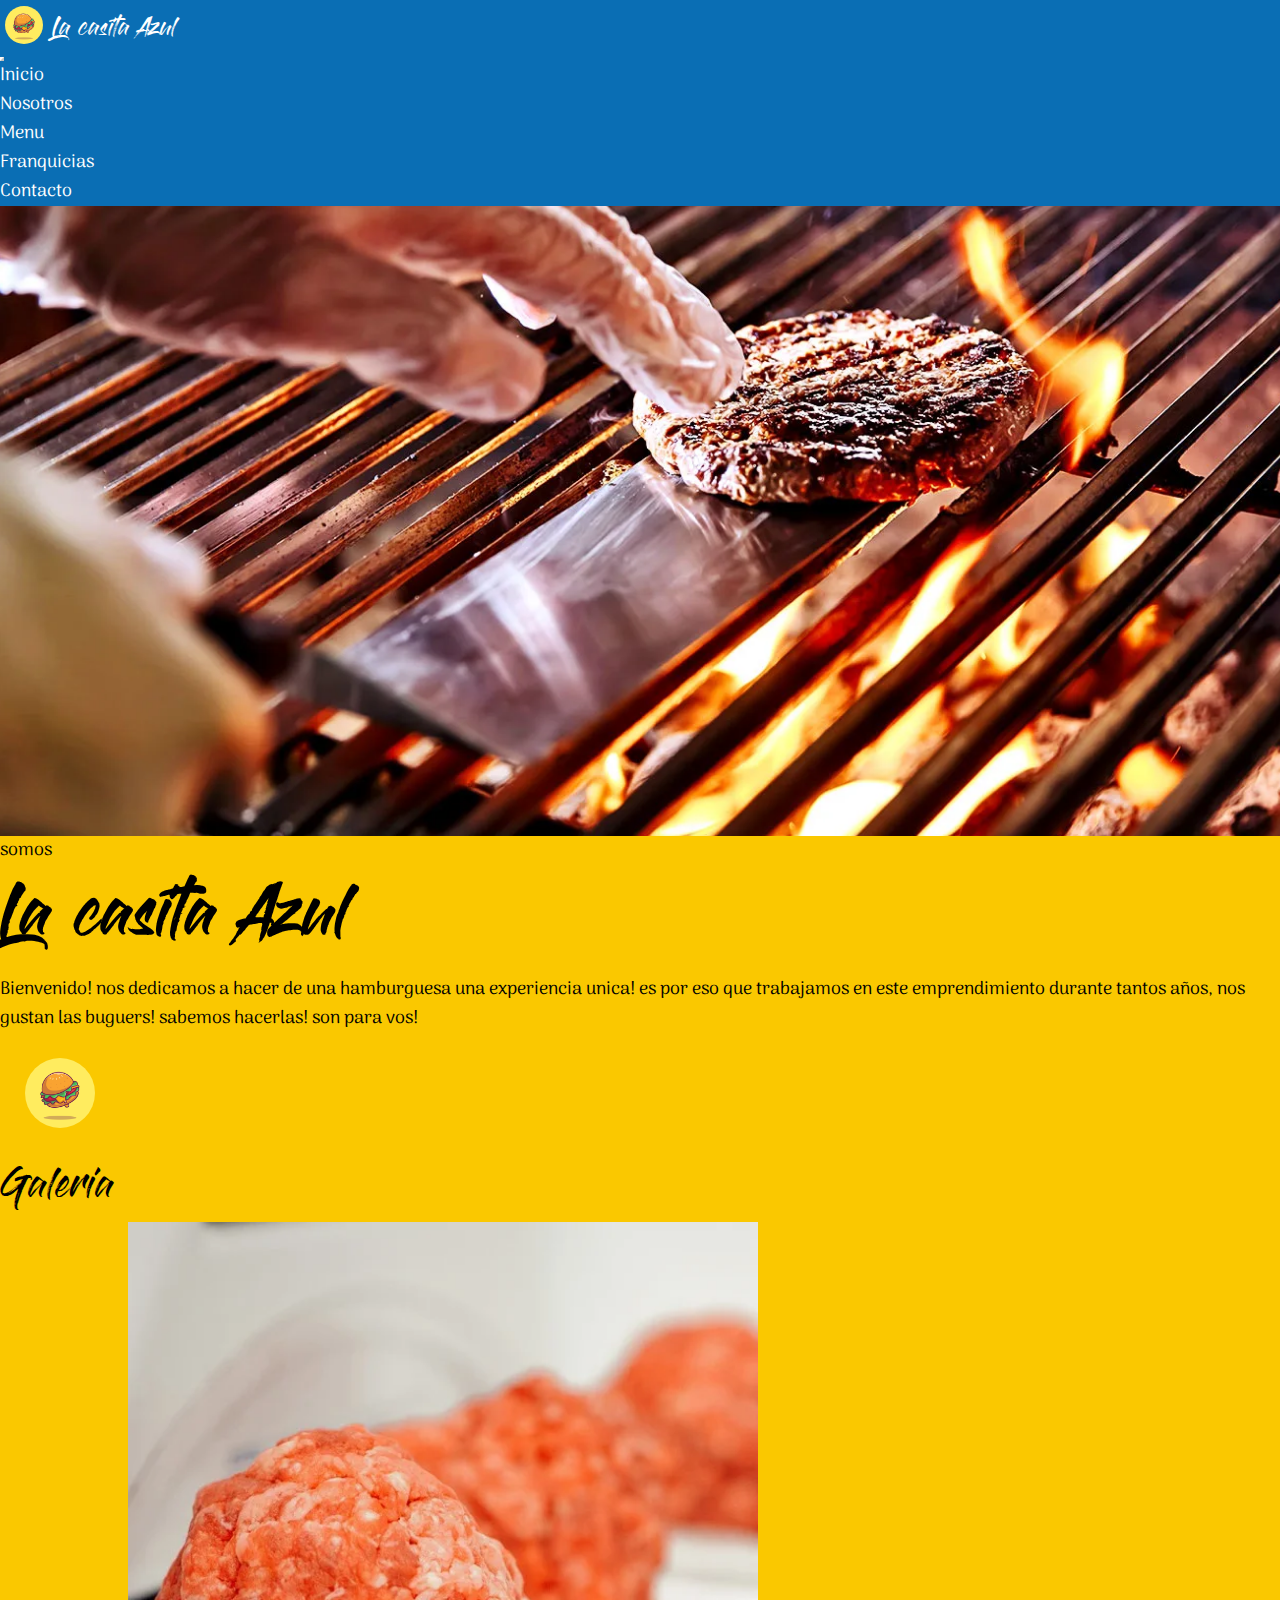
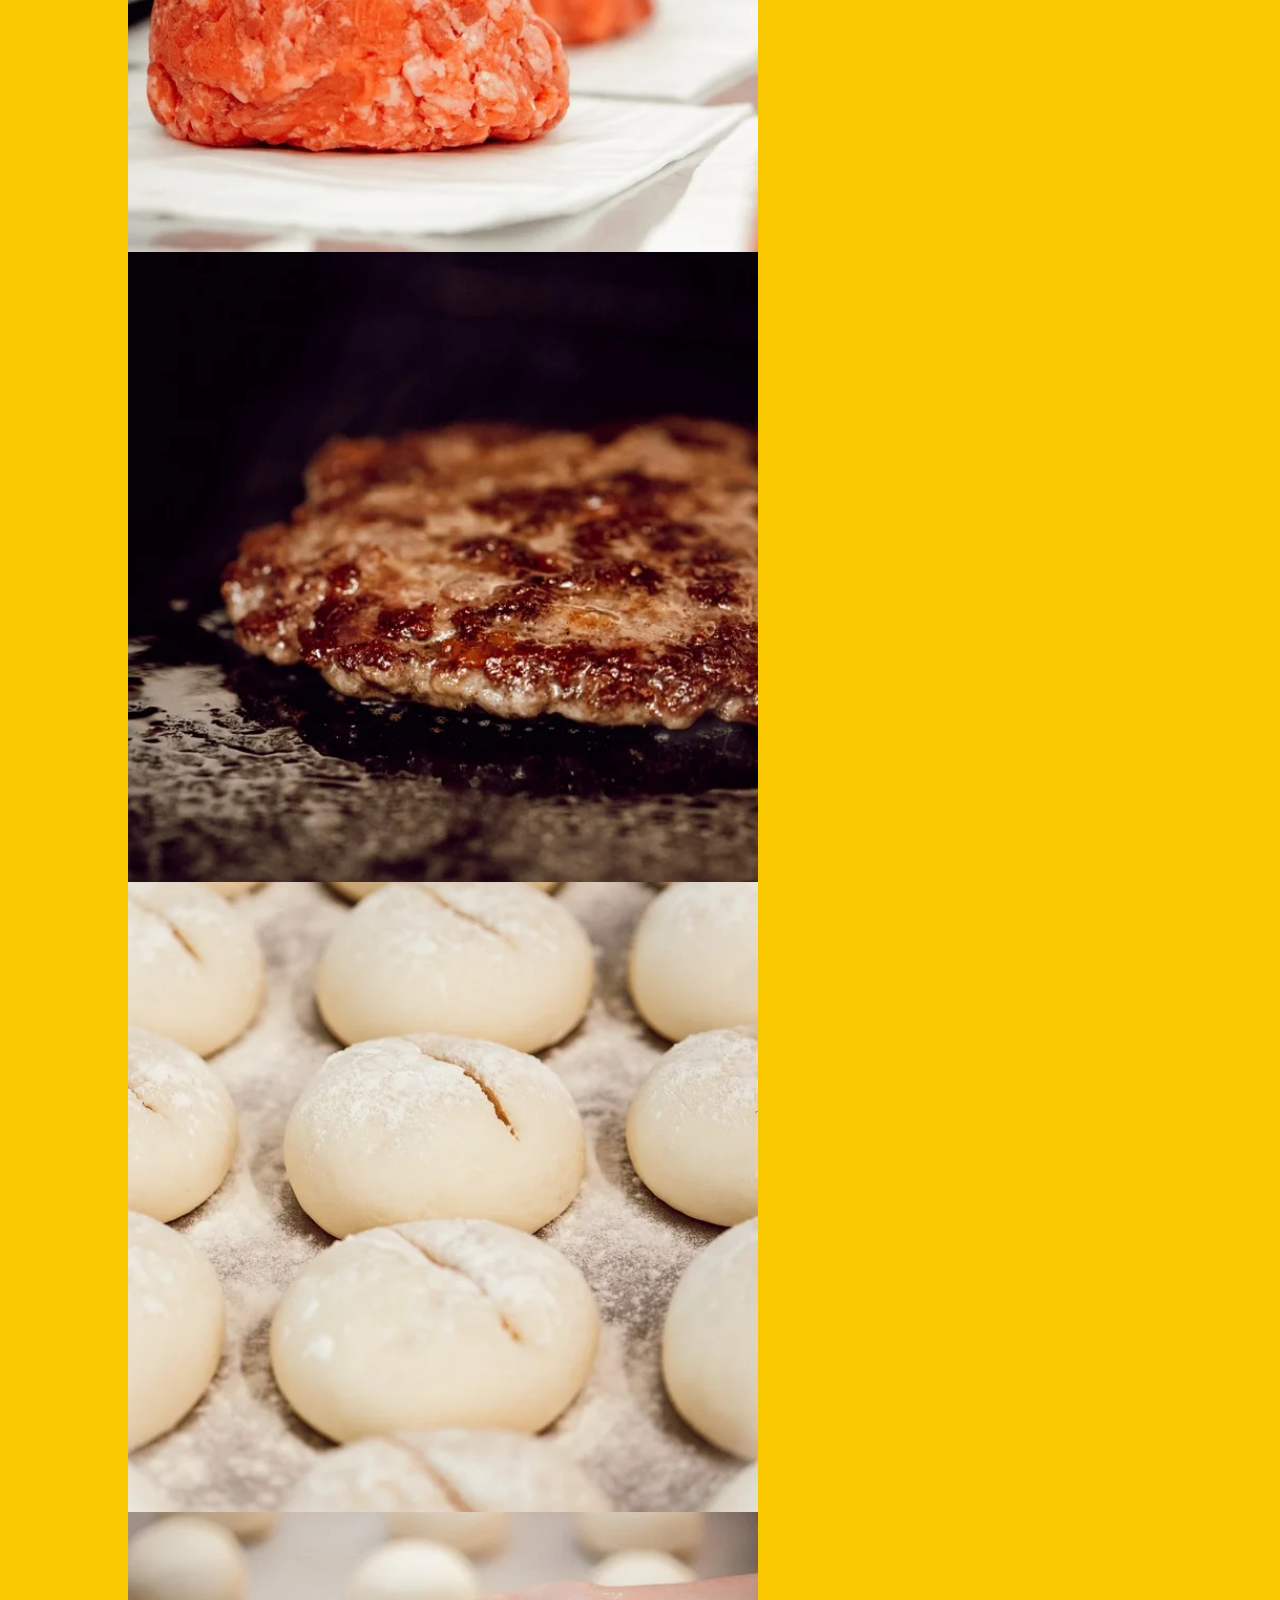
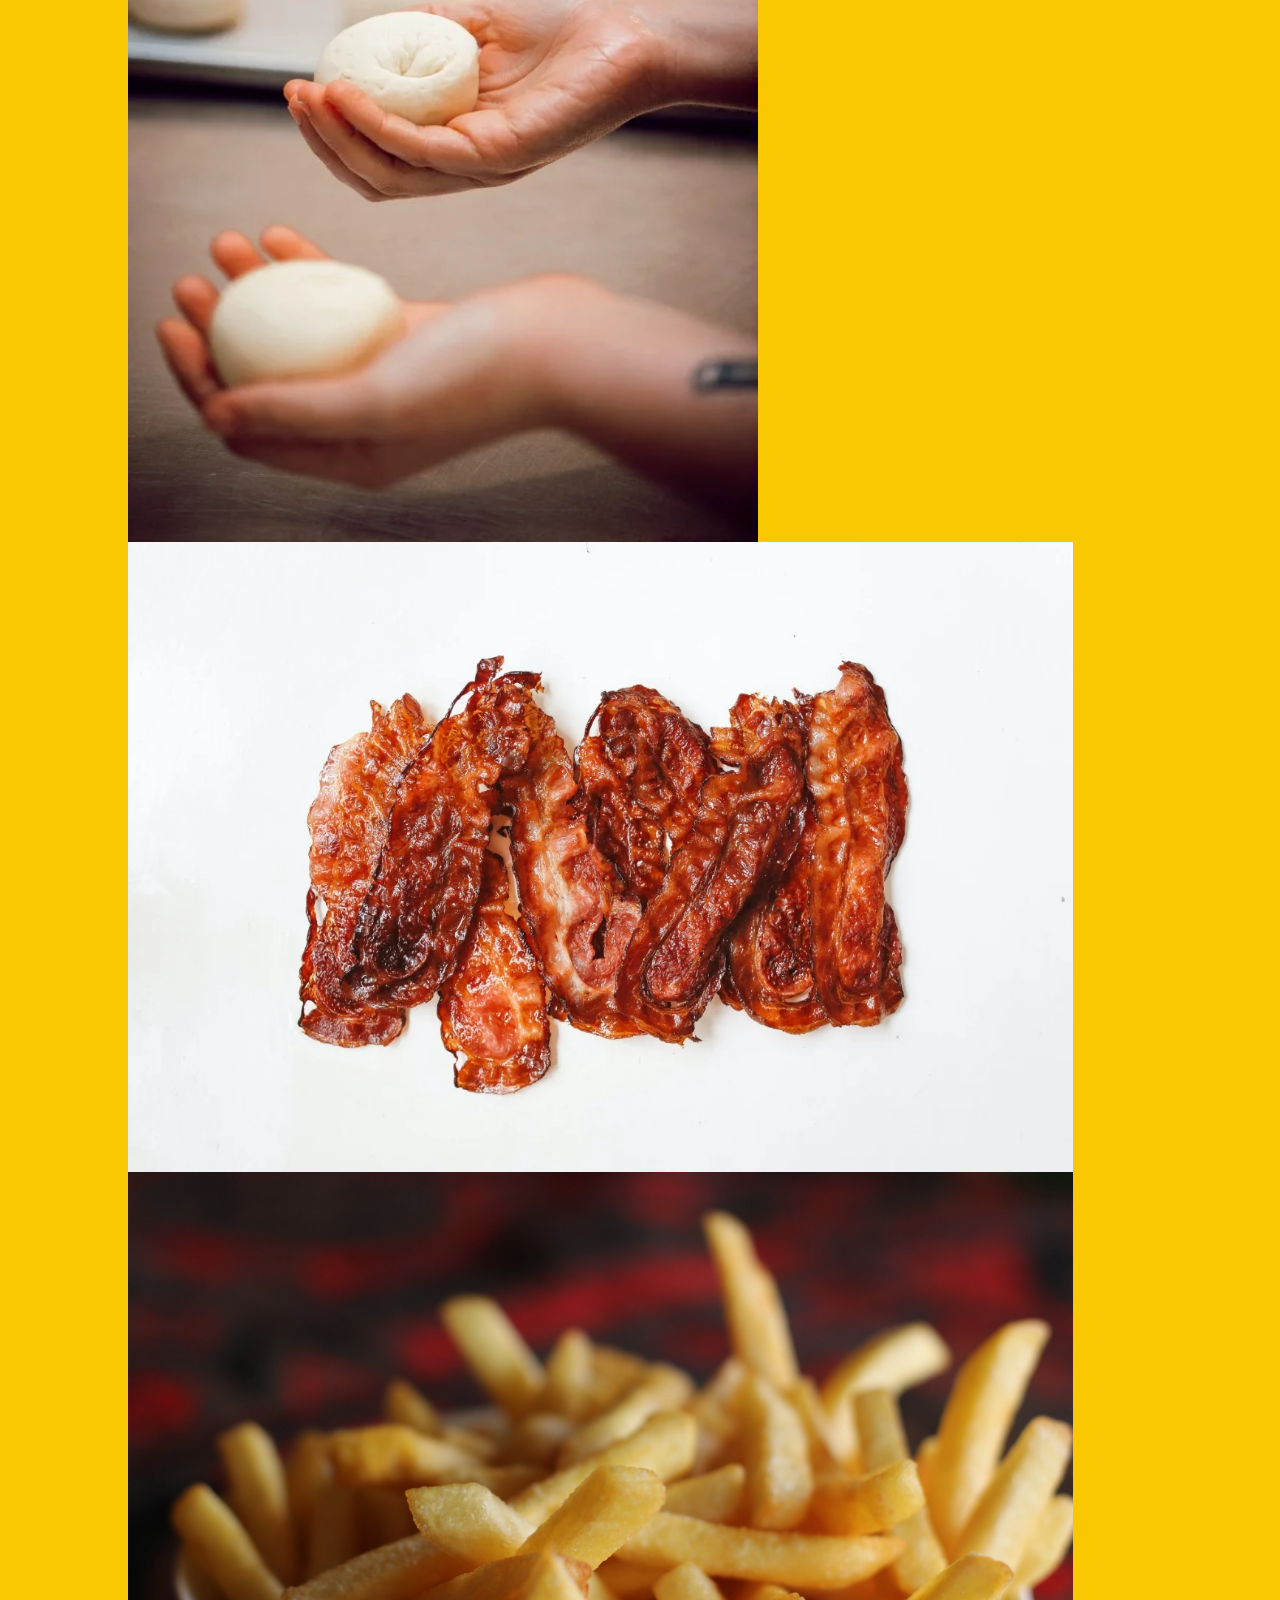
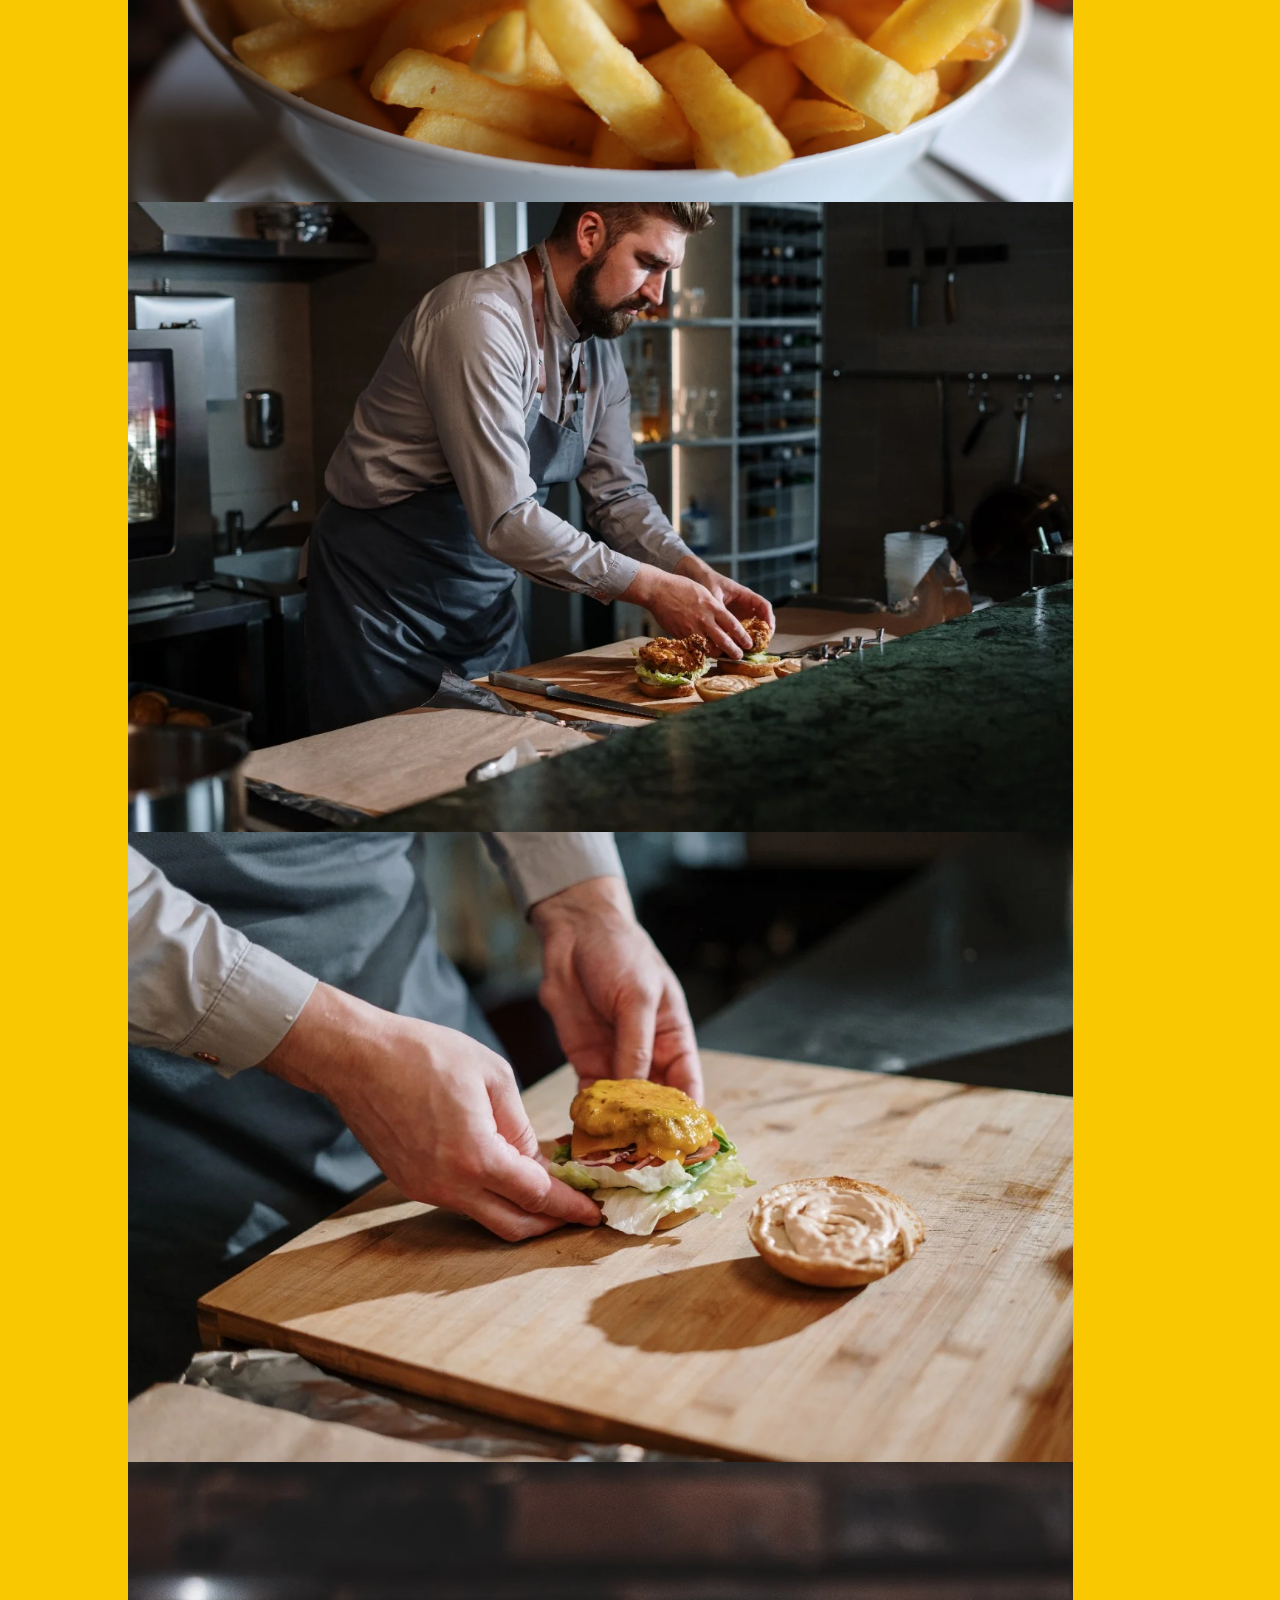
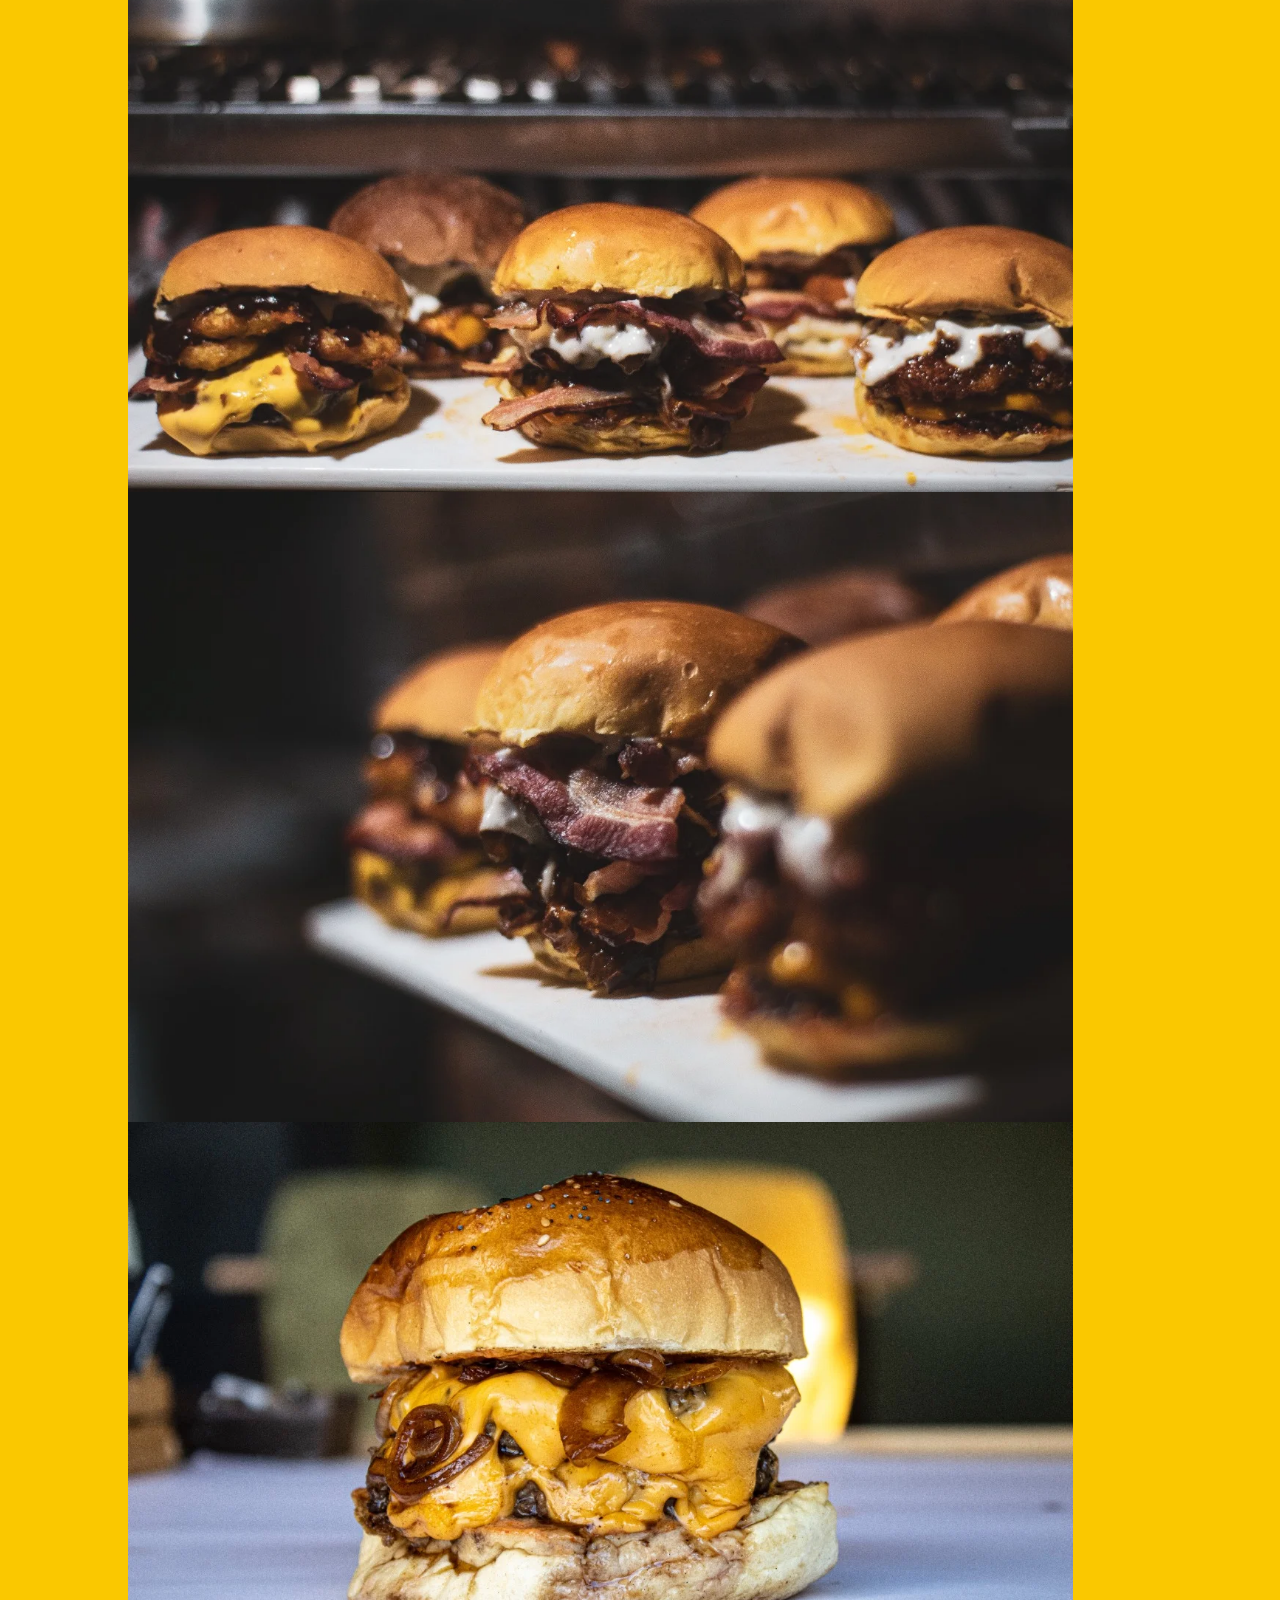
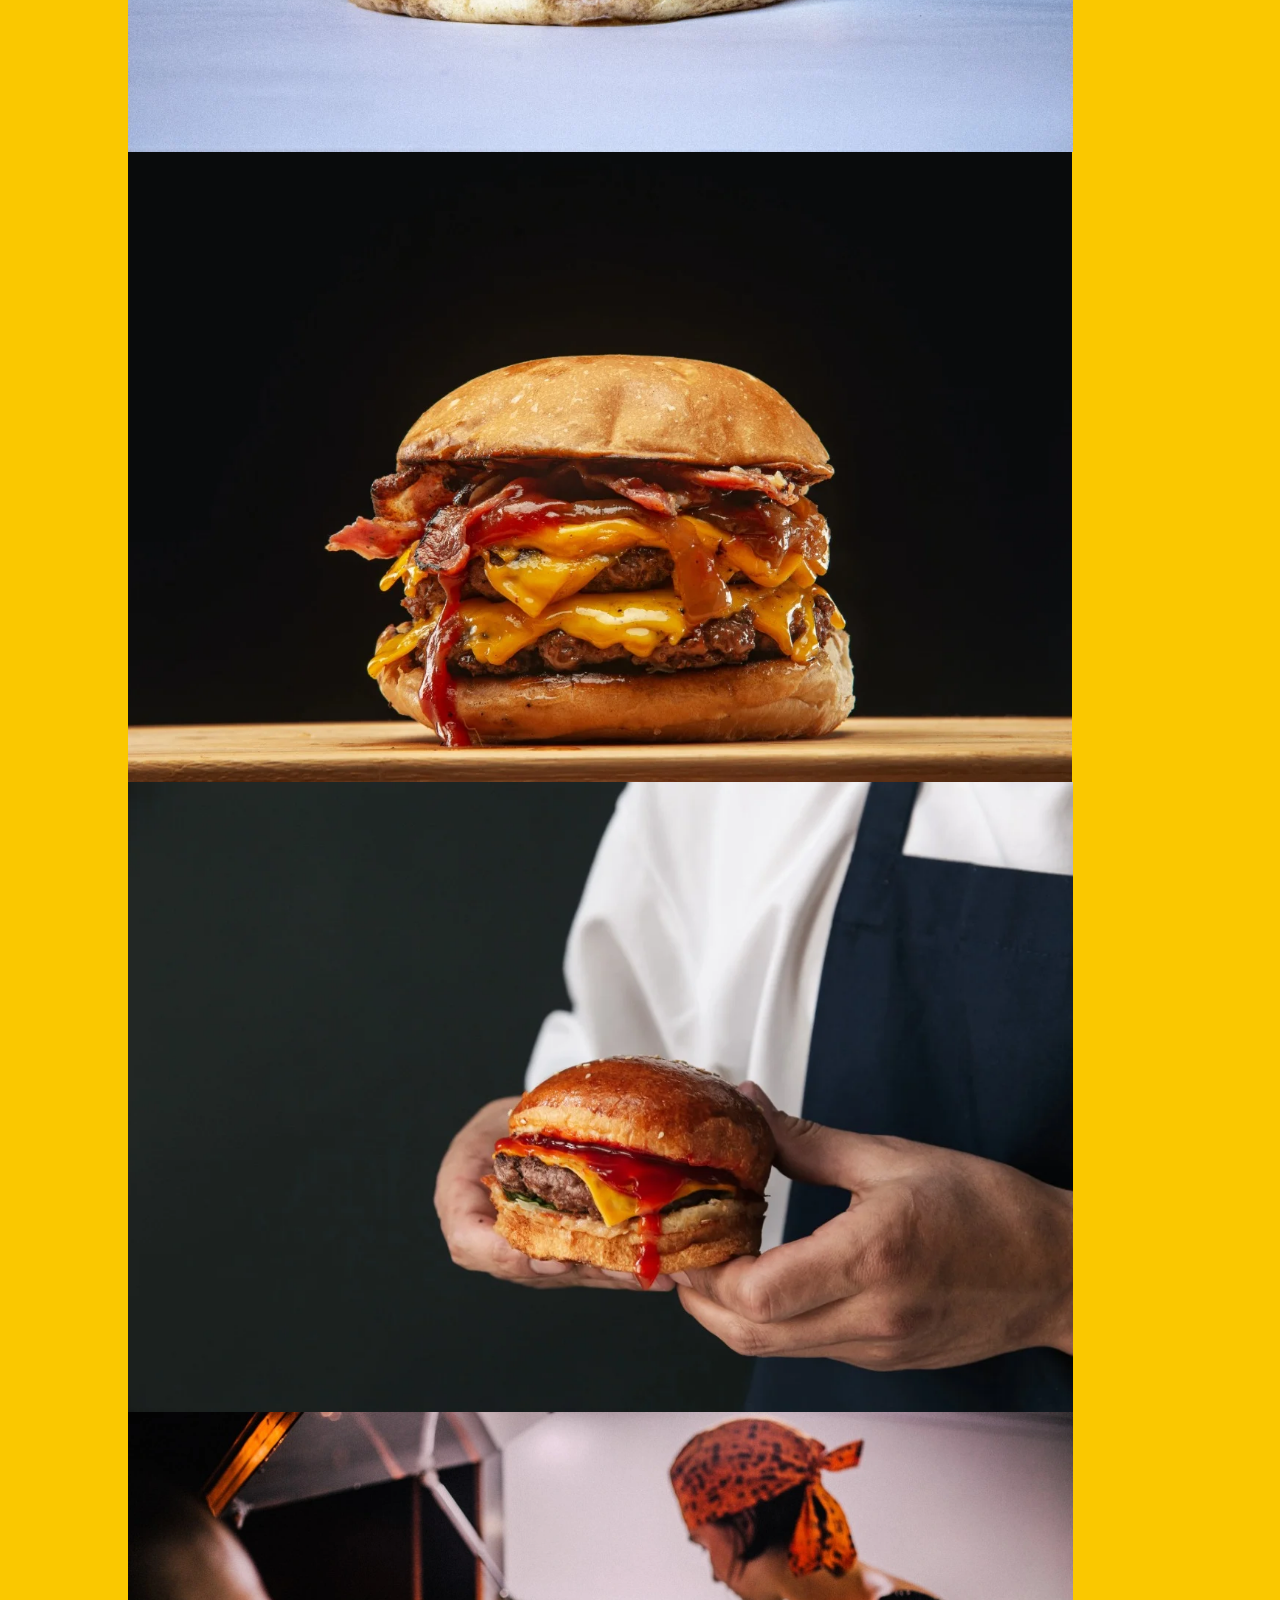
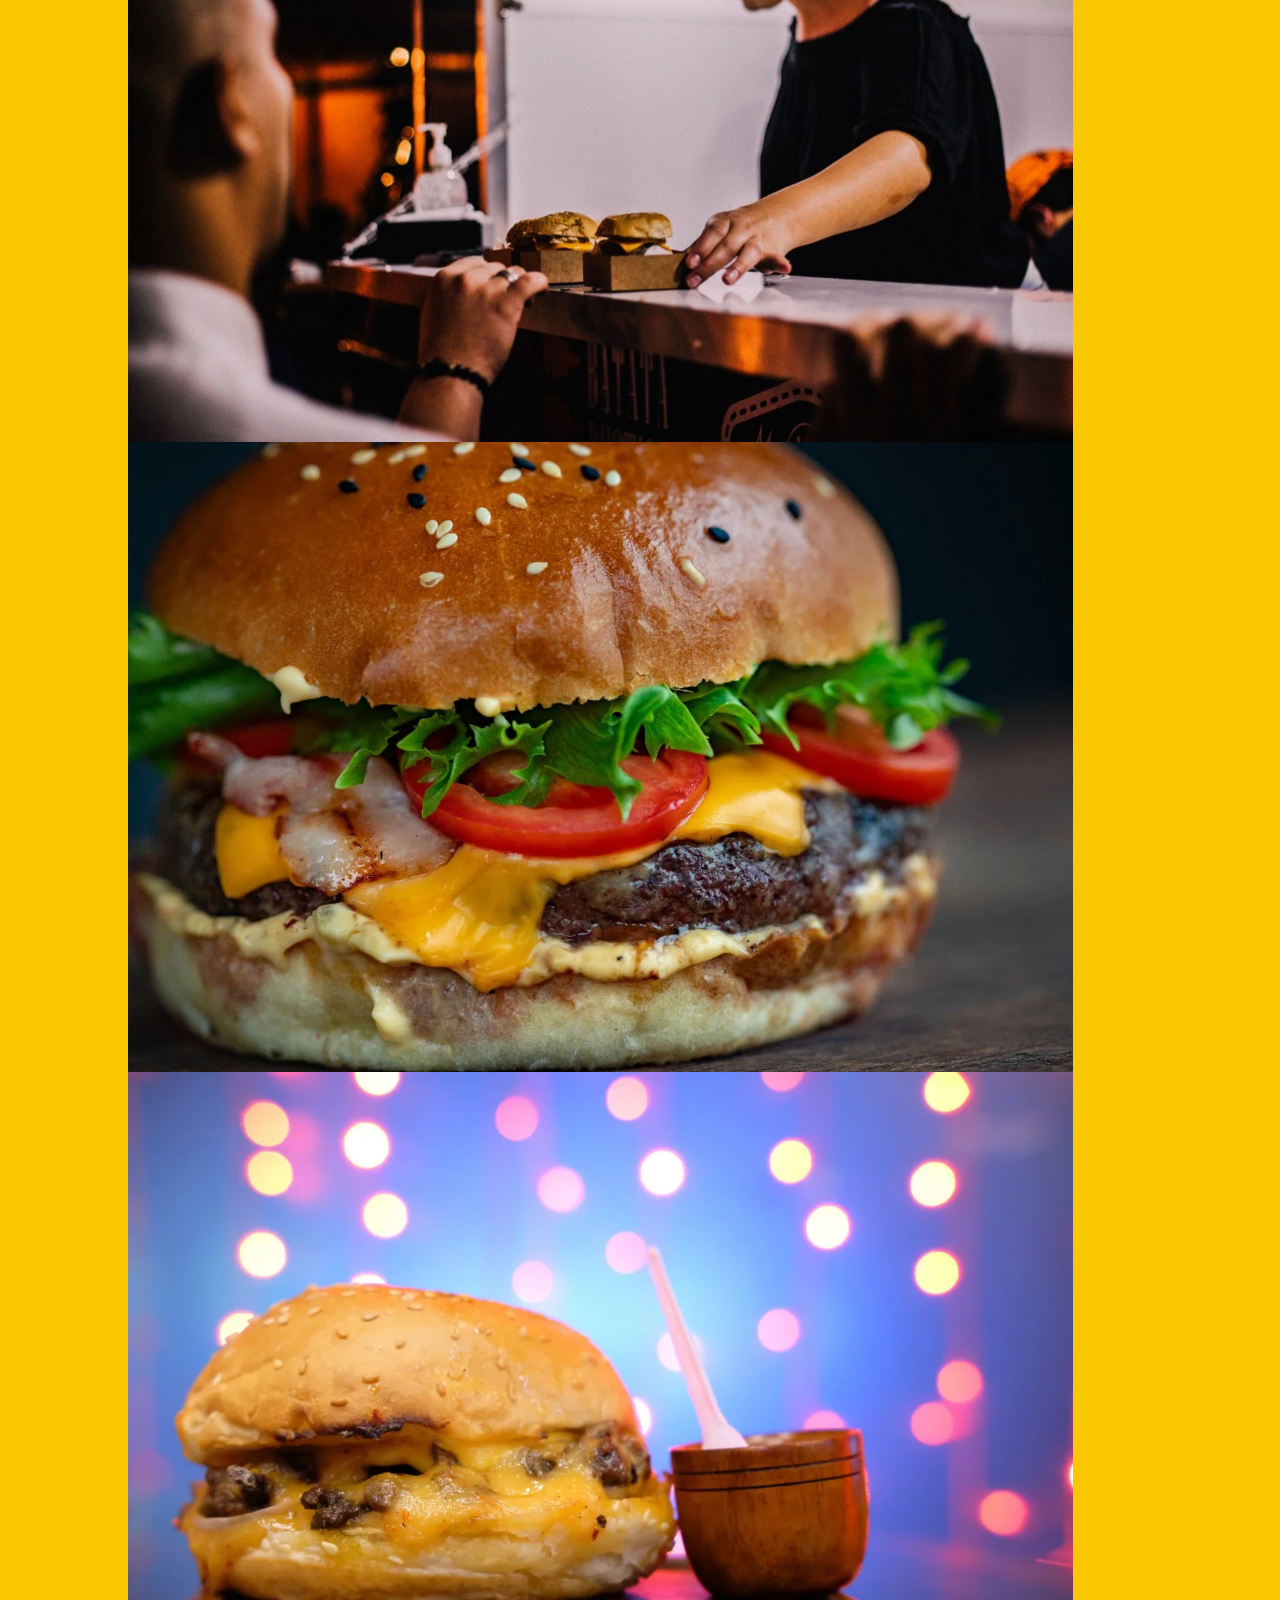
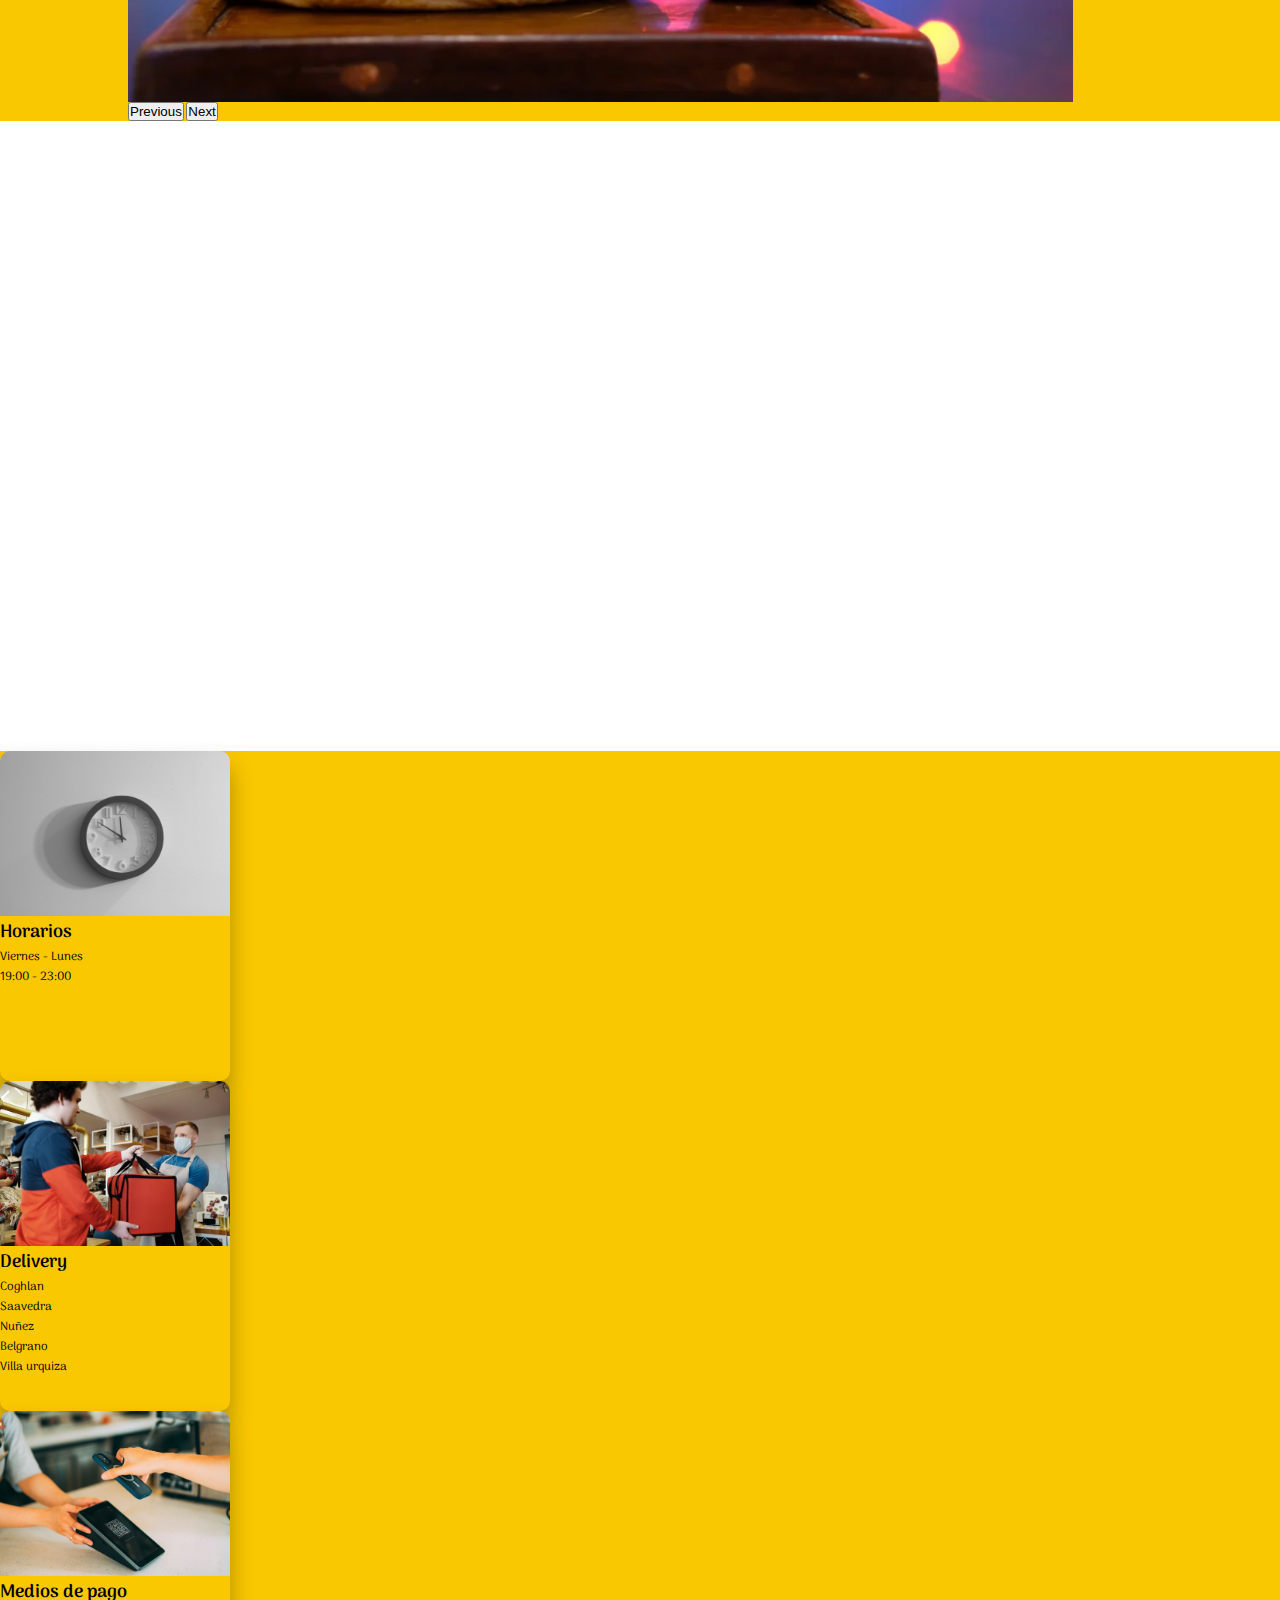
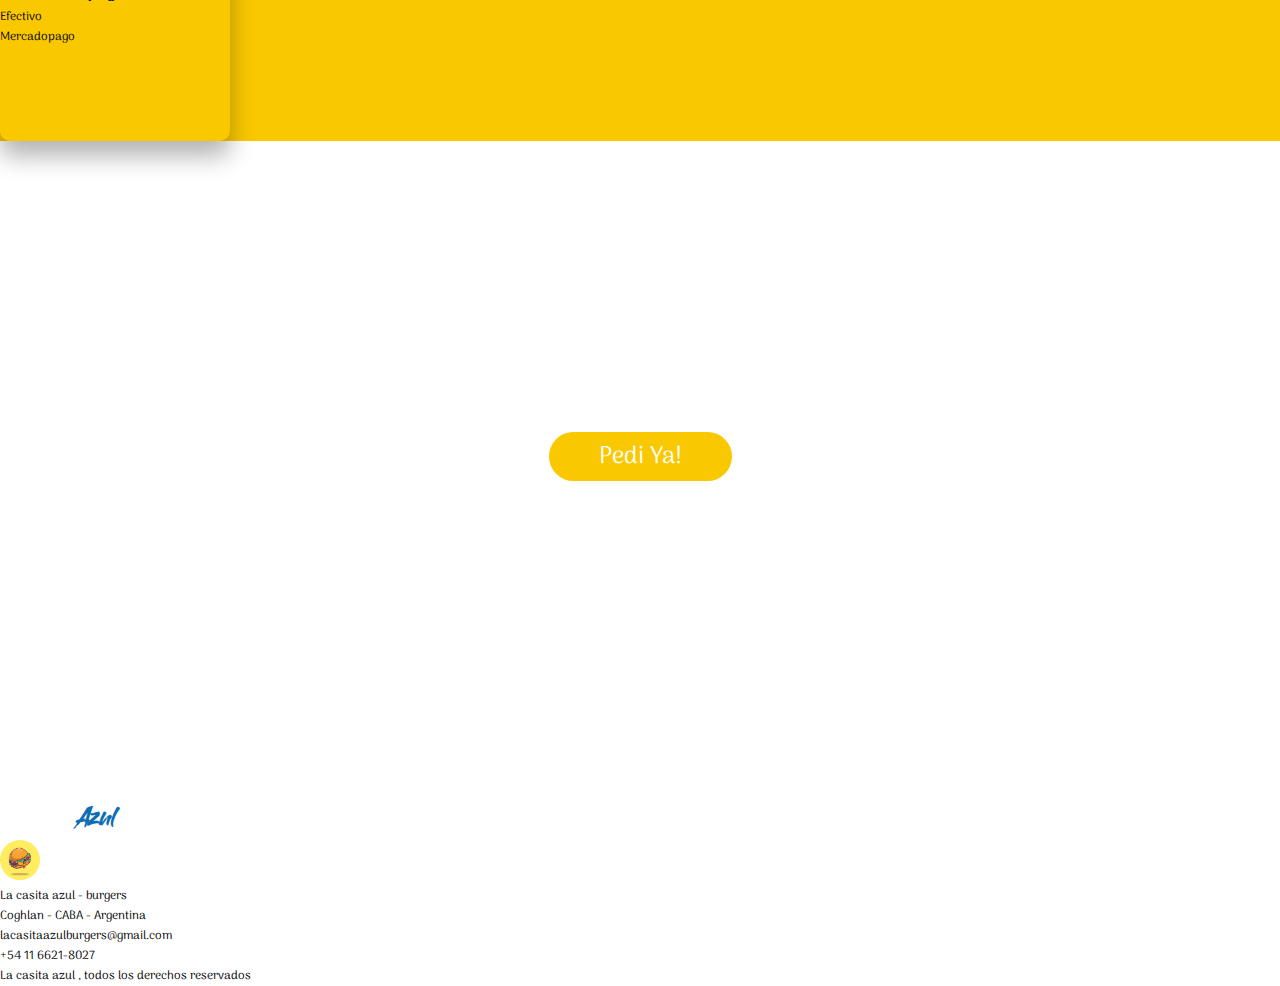
<file: pages/Nosotros.html>
<!DOCTYPE html>
<html lang="es">
<head>
    <meta charset="UTF-8">
    <meta http-equiv="X-UA-Compatible" content="IE=edge">
    <meta name="viewport" content="width=device-width, initial-scale=1.0">
    <meta name="keywords" content="hamburguesas, burgers, fastfood, restaurant, la casita azul burgers, nosotros, conocenos">
    <meta name="description" content="Somos la casita azul, amamos las burgers y sabemos hacerlas, conocenos. nosotros. hace tu pedido">
    <link rel="shortcut icon" href="../img/logo1.webp">
    
    <!--Google font-->
    <link rel="preconnect" href="https://fonts.googleapis.com">
    <link rel="preconnect" href="https://fonts.gstatic.com" crossorigin>
    <link href="https://fonts.googleapis.com/css2?family=Arima+Madurai:wght@400;700&display=swap" rel="stylesheet">

    <!--Font Awesome-->
    <link rel="stylesheet" href="https://cdnjs.cloudflare.com/ajax/libs/font-awesome/6.1.2/css/all.min.css" integrity="sha512-1sCRPdkRXhBV2PBLUdRb4tMg1w2YPf37qatUFeS7zlBy7jJI8Lf4VHwWfZZfpXtYSLy85pkm9GaYVYMfw5BC1A==" crossorigin="anonymous" referrerpolicy="no-referrer" />

    <!-- CSS Bootstrap -->
    <link href="https://cdn.jsdelivr.net/npm/bootstrap@5.2.1/dist/css/bootstrap.min.css" rel="stylesheet" integrity="sha384-iYQeCzEYFbKjA/T2uDLTpkwGzCiq6soy8tYaI1GyVh/UjpbCx/TYkiZhlZB6+fzT" crossorigin="anonymous">
    <!--Custom css-->
    <link rel="stylesheet" href="../styles/styles.css">

    <title>Nosotros - La casita Azul</title>
</head>

<body>
    
    <div class="container-fluid">

        <!--barra de navegacion-->
        <header class="row">
            <header class="col p-0">
                <section class="navbar navbar-dark navbar-expand-md py-0 nav__container">
                    <a href="../index.html" class="navegacion__logo">
                        <img src="../img/logo1.webp" alt="logo">
                        <h1>La casita Azul</h1>
                    </a>
                    <button class="navbar-toggler custom-toggler me-3" type="button" data-bs-toggle="collapse" data-bs-target="#navbarNav" aria-controls="navbarNav" aria-expanded="false" aria-label="Toggle navigation">
                        <span class="navbar-toggler-icon"></span>
                    </button>
                    <nav class="collapse navbar-collapse pe-md-5 pe-sm-0" id="navbarNav">
                        <ul class="navbar-nav w-100 justify-content-end text-center gap-3 gap-sm-4 gap-md-5">
                            <li class="nav-item">
                                <a class="nav-link" href="../index.html">Inicio</a>
                            </li>
                            <li class="nav-item">
                                <a class="nav-link" href="./Nosotros.html">Nosotros</a>
                            </li>
                            <li class="nav-item">
                                <a class="nav-link" href="./Menu.html">Menu</a>
                            </li>
                            <li class="nav-item">
                                <a class="nav-link" href="./Franquicias.html">Franquicias</a>
                            </li>
                            <li class="nav-item">
                                <a class="nav-link" href="./Contacto.html">Contacto</a>
                            </li>
                        </ul>
                    </nav>
                </section>
            </header>
        </header>

        <!-- fin barra de navegacion-->

    
        <!--sobre nosotros-->
        <article class="row">
            <aside class="col p-0">
                <div class="nosotros__banner1">
                    <h2 class="animacion__titulo">Nosotros<span></span></h2>
                </div>
            </aside>
        </article>

        <main class="row">
            <section class="col p-0">
                <article class="nosotros__texto text-center p-5">
                    <p>somos</p>
                    <h1 class="m-4 p-md-4">La casita Azul</h1>
                    <p class="my-5 mx-md-5 px-md-5">Bienvenido! nos dedicamos a hacer de una hamburguesa una experiencia unica! es por eso que trabajamos en este emprendimiento durante tantos años, nos gustan las buguers! sabemos hacerlas! son para vos!
                    </p>
                    <img class="logo" src="../img/logo1.webp" alt="logo la casita azul">

                    <h2 class="text-center m-5">Galeria</h2>
                    <div id="carouselExampleControls" class="carousel slide mb-5" data-bs-ride="carousel">
                        <div class="carousel-inner">
                          <div class="carousel-item active">
                            <img src="../img/lacasita1.webp" class="d-block w-100" alt="...">
                          </div>
                          <div class="carousel-item">
                            <img src="../img/lacasita2.webp" class="d-block w-100" alt="...">
                          </div>
                          <div class="carousel-item">
                            <img src="../img/lacasita3.webp" class="d-block w-100" alt="...">
                          </div>
                          <div class="carousel-item">
                            <img src="../img/lacasita4.webp" class="d-block w-100" alt="...">
                          </div>
                          <div class="carousel-item">
                            <img src="../img/lacasita5.webp" class="d-block w-100" alt="...">
                          </div>
                          <div class="carousel-item">
                            <img src="../img/lacasita6.webp" class="d-block w-100" alt="...">
                          </div>
                          <div class="carousel-item">
                            <img src="../img/lacasita7.webp" class="d-block w-100" alt="...">
                          </div>
                          <div class="carousel-item">
                            <img src="../img/lacasita8.webp" class="d-block w-100" alt="...">
                          </div>
                          <div class="carousel-item">
                            <img src="../img/lacasita9.webp" class="d-block w-100" alt="...">
                          </div>
                          <div class="carousel-item">
                            <img src="../img/lacasita10.webp" class="d-block w-100" alt="...">
                          </div>
                          <div class="carousel-item">
                            <img src="../img/lacasita11.webp" class="d-block w-100" alt="...">
                          </div>
                          <div class="carousel-item">
                            <img src="../img/lacasita12.webp" class="d-block w-100" alt="...">
                          </div>
                          <div class="carousel-item">
                            <img src="../img/lacasita13.webp" class="d-block w-100" alt="...">
                          </div>
                          <div class="carousel-item">
                            <img src="../img/lacasita14.webp" class="d-block w-100" alt="...">
                          </div>
                          <div class="carousel-item">
                            <img src="../img/lacasita15.webp" class="d-block w-100" alt="...">
                          </div>
                          <div class="carousel-item">
                            <img src="../img/lacasita16.webp" class="d-block w-100" alt="...">
                          </div>
                        </div>
                        <button class="carousel-control-prev" type="button" data-bs-target="#carouselExampleControls" data-bs-slide="prev">
                          <span class="carousel-control-prev-icon" aria-hidden="true"></span>
                          <span class="visually-hidden">Previous</span>
                        </button>
                        <button class="carousel-control-next" type="button" data-bs-target="#carouselExampleControls" data-bs-slide="next">
                          <span class="carousel-control-next-icon" aria-hidden="true"></span>
                          <span class="visually-hidden">Next</span>
                        </button>
                      </div>
                </article>
            </section>
        </main>

        <article class="row">
            <aside class="col p-0">
                <div class="nosotros__banner2">
                    <h2>Burger Lovers</h2>
                </div>
            </aside>
        </article>

        <main class="row nosotros__info align-items-center">
            <section class="col-12 col-md-4 text-center p-0 my-5">
                <div class="card mx-auto my-5 bg-dark text-white">
                    <img src="../img/nosotroscard1.webp" class="card-img-top" alt="...">
                    <div class="card-body">
                      <h3 class="card-title mb-5 mt-2">Horarios</h3>
                      <p class="card-text">Viernes - Lunes <br> 19:00 - 23:00</p>
                    </div>
                </div>
            </section>
            <section class="col-12 col-md-4 text-center p-0 my-5">
                <div class="card mx-auto my-5 bg-dark text-white">
                    <img src="../img/nosotroscard2.webp" class="card-img-top" alt="...">
                    <div class="card-body">
                      <h3 class="card-title mb-4 mt-2">Delivery</h3>
                      <p class="card-text"> Coghlan <br>Saavedra <br>Nuñez <br> Belgrano <br> Villa urquiza</p>
                    </div>
                </div>
            </section>
            <section class="col-12 col-md-4 text-center p-0 my-5">
                <div class="card mx-auto my-5 bg-dark text-white">
                    <img src="../img/nosotroscard3.webp" class="card-img-top" alt="...">
                    <div class="card-body">
                      <h3 class="card-title mb-5 mt-2">Medios de pago</h3>
                      <p class="card-text">Efectivo <br> Mercadopago </p>
                    </div>
                </div>

            </section>
        </main>

        <article class="row">
            <aside class="col p-0">
                <div class="nosotros__banner3">
                    <button><a href="https://www.pedidosya.com.ar/restaurantes/buenos-aires/la-casita-azul-burgers-menu" target="_blank">Pedi Ya!</a></button>
                </div>
            </aside>
        </article>

        <!--fin sobre nosotros-->

        <!--Footer-->
        <footer class="row bg-dark py-2 align-items-center">
            <section class="col-md-4 p-5">
                <h3 class="footer__redes--texto text-center">Seguinos en nuestras redes sociales!</h3>
                <ul class="footer__links mt-5 p-0 d-flex justify-content-evenly">
                    <li>
                        <a href="https://www.instagram.com/lacasitaazulburgers/" target="_blank">
                            <i class="fa-brands fa-instagram "></i>
                        </a>
                    </li>
                    <li>
                        <a href="https://www.facebook.com/lacasitaazulburgers/" target="_blank">
                            <i class="fa-brands fa-facebook"></i>
                        </a>
                    </li>
                    <li>
                        <a href="https://api.whatsapp.com/send?phone=01166118060" target="_blank">
                            <i class="fa-brands fa-whatsapp"></i>
                        </a>
                    </li>
                </ul>
            </section>
            <section class="col-md-4 py-5 px-4">
                <a href="../index.html">
                    <h2 class="footer__titulo--logo text-center">La casita<span>Azul</span></h2>
                    <img class="footer__logo mx-auto d-block" src="../img/logo1.webp" alt="logo">
                </a>
            </section>
            <section class="col-md-4 p-5 text-secondary text-center">
                <ul class="footer__datos p-0">
                    <li><i class="fa-solid fa-location-dot"></i> La casita azul - burgers</li>
                    <li>Coghlan - CABA - Argentina</li>
                    <li>lacasitaazulburgers@gmail.com</li>
                    <li>+54 11 6621-8027</li>
                </ul>
            </section>
        </footer>
        <footer class="row align-items-center p-0 bg-black">
            <section class="col text-center m-4 footer">
                <p class="text-secondary m-0"><i class="fa-solid fa-copyright"></i> La casita azul , todos los derechos reservados</p>
            </section>
        </footer>

        <!--fin Footer-->   

    </div>

    <!-- JavaScript Bundle with Popper -->
    <script src="https://cdn.jsdelivr.net/npm/bootstrap@5.2.1/dist/js/bootstrap.bundle.min.js" integrity="sha384-u1OknCvxWvY5kfmNBILK2hRnQC3Pr17a+RTT6rIHI7NnikvbZlHgTPOOmMi466C8" crossorigin="anonymous"></script>
</body>
</html>
</file>
<file: styles/styles.css>
* {
  margin: 0;
  padding: 0;
  box-sizing: border-box;
}

html {
  font-size: 62.5%; /*1rem = 10 px*/
  scroll-behavior: smooth;
  overflow-x: hidden;
}

/* GLOBALES */
@font-face {
  font-family: Gloss_And_Bloom;
  src: url(../fonts/Gloss_And_Bloom.ttf);
}
h1, h2 {
  font-family: "Gloss_And_Bloom";
}

h3, p, a, li {
  font-family: "Arima Madurai";
  text-decoration: none;
  list-style-type: none;
}

img {
  max-width: 100%;
}

.card {
  width: 23rem;
  height: 33rem;
  border-radius: 1rem;
  box-shadow: 0 1.5rem 2.5rem rgba(0, 0, 0, 0.3);
  border: none;
}
.card img {
  border-top-left-radius: 1rem;
  border-top-right-radius: 1rem;
  width: 100%;
  height: 50%;
  -o-object-fit: cover;
     object-fit: cover;
}

.card-body h3 {
  font-size: 1.8em;
  font-weight: 600;
}
.card-body p {
  font-size: 1.2rem;
}
.card-body button a {
  font-size: 1.2rem;
}

.animacion__titulo {
  display: block;
  position: relative;
  color: transparent;
  -webkit-animation: text_reveal 1s ease forwards;
          animation: text_reveal 1s ease forwards;
  -webkit-animation-delay: 1.4s;
          animation-delay: 1.4s;
}
.animacion__titulo span {
  position: absolute;
  top: 0;
  left: 0;
  width: 0;
  height: 80%;
  -webkit-animation: text_reveal_box 1s ease;
          animation: text_reveal_box 1s ease;
  -webkit-animation-delay: 1s;
          animation-delay: 1s;
}

@-webkit-keyframes text_reveal_box {
  50% {
    width: 100%;
    left: 0;
  }
  100% {
    width: 0;
    left: 100%;
  }
}

@keyframes text_reveal_box {
  50% {
    width: 100%;
    left: 0;
  }
  100% {
    width: 0;
    left: 100%;
  }
}
@-webkit-keyframes text_reveal {
  100% {
    color: rgb(255, 255, 255);
  }
}
@keyframes text_reveal {
  100% {
    color: rgb(255, 255, 255);
  }
}
.contactobtn, .franquicias__texto button, .nosotros__banner3 button, .main__texto button, .card-body button {
  border: none;
  display: flex;
  justify-content: center;
  align-items: center;
  position: relative;
  border-radius: 5rem;
  cursor: pointer;
  padding: 0.5rem 5rem;
  background-color: rgb(250, 200, 0);
  transition: 0.3s ease-in-out;
}
.contactobtn:hover, .franquicias__texto button:hover, .nosotros__banner3 button:hover, .main__texto button:hover, .card-body button:hover {
  transform: scale(1.2);
}

.franquicias__banner1, .menu__banner1, .nosotros__banner3, .nosotros__banner2, .nosotros__banner1 {
  width: 100%;
  height: 70vh;
  display: flex;
  justify-content: center;
  align-items: center;
}

/* NAVBAR */
.nav__container {
  background-color: rgb(10, 110, 180);
}
.nav__container .navegacion__logo {
  width: 18rem;
  height: 5rem;
  display: flex;
  align-items: center;
  justify-content: space-around;
  cursor: pointer;
}
.nav__container .navegacion__logo img {
  height: 3.8rem;
  width: 3.8rem;
  border-radius: 50%;
}
.nav__container .navegacion__logo h1 {
  font-size: 1.8em;
  color: rgb(255, 255, 255);
  font-weight: 400;
  padding-top: 1rem;
}

.nav-link {
  color: rgb(255, 255, 255);
  cursor: pointer;
  font-size: 1.8em;
}
.nav-link:hover {
  transform: scale(1.2);
  transition: 0.2s ease;
  color: rgb(255, 255, 255);
}

.custom-toggler.navbar-toggler {
  border-color: rgba(255, 255, 255, 0.7);
}

.custom-toggler .navbar-toggler-icon {
  background-image: url("data:image/svg+xml;charset=utf8,%3Csvg viewBox='0 0 32 32' xmlns='http://www.w3.org/2000/svg'%3E%3Cpath stroke='rgba(255,255,255, 0.7)' stroke-width='2' stroke-linecap='round' stroke-miterlimit='10' d='M4 8h24M4 16h24M4 24h24'/%3E%3C/svg%3E");
}

/* FOOTER */
.footer__redes--texto {
  color: rgb(255, 255, 255);
  font-size: 1.2rem;
}

.footer__links li a i {
  color: rgb(255, 255, 255);
  font-size: 3em;
  transition: 0.2s ease-in-out;
}
.footer__links li a i:hover {
  color: rgb(10, 110, 180);
  transform: translateY(-1rem);
}

.footer__logo {
  width: 4rem;
  height: 4rem;
  border-radius: 50%;
}

.footer__titulo--logo {
  color: rgb(255, 255, 255);
  font-size: 1.8em;
}
.footer__titulo--logo span {
  color: rgb(10, 110, 180);
}

.footer__datos {
  font-size: 1.2rem;
}

.footer p {
  font-size: 1.2rem;
}

@media (min-width: 768px) {
  .footer__redes--texto {
    font-size: 1.8em;
  }
}
/* INICIO */
.main__contenedor {
  position: relative;
  height: 100vh;
}
.main__contenedor::before {
  content: "";
  position: absolute;
  top: 0;
  right: 0;
  left: 0;
  bottom: 0;
  background-color: rgba(0, 0, 0, 0.5);
}

.main__texto {
  width: 100%;
  height: 100vh;
  position: absolute;
  display: flex;
  flex-direction: column;
  justify-content: center;
  align-items: center;
  z-index: 3;
  gap: 3rem;
}
.main__texto h2 {
  font-size: 5em;
  font-weight: 500;
  padding-left: 1rem;
}
.main__texto h2 span {
  background-color: rgb(10, 110, 180);
}
.main__texto button a {
  font-size: 1.8em;
}

.main__contenido picture img {
  width: 100%;
  height: 100vh;
  -o-object-fit: cover;
     object-fit: cover;
}
.main__contenido video {
  display: none;
}

.main__nosotros {
  height: 6rem;
  width: 100%;
  display: flex;
  justify-content: center;
  align-items: center;
  cursor: pointer;
  color: rgb(255, 255, 255);
  font-size: 1.8em;
  font-weight: 500;
  background: center url(../img/nosotros1.webp);
  background-size: cover;
  position: relative;
  overflow: hidden;
}
.main__nosotros span {
  position: relative;
  z-index: 2;
  transition: 0.3s ease all;
}
.main__nosotros::after {
  content: "";
  width: calc(100% + 8rem);
  position: absolute;
  z-index: 1;
  top: 0;
  left: calc(-100% - 8rem);
  border-bottom: 8rem solid rgba(0, 0, 0, 0.5);
  border-right: 8rem solid transparent;
  transition: 0.3s ease-in-out all;
}
.main__nosotros:hover {
  color: rgb(255, 255, 255);
}
.main__nosotros:hover span {
  transform: scale(1.2);
}
.main__nosotros:hover::after {
  left: 0;
}

.main__menu {
  height: 6rem;
  width: 100%;
  display: flex;
  justify-content: center;
  align-items: center;
  cursor: pointer;
  color: rgb(255, 255, 255);
  font-size: 1.8em;
  font-weight: 500;
  background: bottom url(../img/menu1.webp);
  background-size: cover;
  position: relative;
  overflow: hidden;
}
.main__menu span {
  position: relative;
  z-index: 2;
  transition: 0.3s ease all;
}
.main__menu::after {
  content: "";
  width: calc(100% + 8rem);
  position: absolute;
  z-index: 1;
  top: 0;
  left: calc(-100% - 8rem);
  border-bottom: 8rem solid rgba(0, 0, 0, 0.5);
  border-right: 8rem solid transparent;
  transition: 0.3s ease-in-out all;
}
.main__menu:hover {
  color: rgb(255, 255, 255);
}
.main__menu:hover span {
  transform: scale(1.2);
}
.main__menu:hover::after {
  left: 0;
}

.main__franquicias {
  height: 6rem;
  width: 100%;
  display: flex;
  justify-content: center;
  align-items: center;
  cursor: pointer;
  color: rgb(255, 255, 255);
  font-size: 1.8em;
  font-weight: 500;
  background: center url(../img/franquicias1.webp);
  background-size: cover;
  position: relative;
  overflow: hidden;
}
.main__franquicias span {
  position: relative;
  z-index: 2;
  transition: 0.3s ease all;
}
.main__franquicias::after {
  content: "";
  width: calc(100% + 8rem);
  position: absolute;
  z-index: 1;
  top: 0;
  left: calc(-100% - 8rem);
  border-bottom: 8rem solid rgba(0, 0, 0, 0.5);
  border-right: 8rem solid transparent;
  transition: 0.3s ease-in-out all;
}
.main__franquicias:hover {
  color: rgb(255, 255, 255);
}
.main__franquicias:hover span {
  transform: scale(1.2);
}
.main__franquicias:hover::after {
  left: 0;
}

.main__contacto {
  height: 6rem;
  width: 100%;
  display: flex;
  justify-content: center;
  align-items: center;
  cursor: pointer;
  color: rgb(255, 255, 255);
  font-size: 1.8em;
  font-weight: 500;
  background: center url(../img/contactofondo.webp);
  background-size: cover;
  position: relative;
  overflow: hidden;
}
.main__contacto span {
  position: relative;
  z-index: 2;
  transition: 0.3s ease all;
}
.main__contacto::after {
  content: "";
  width: calc(100% + 8rem);
  position: absolute;
  z-index: 1;
  top: 0;
  left: calc(-100% - 8rem);
  border-bottom: 8rem solid rgba(0, 0, 0, 0.5);
  border-right: 8rem solid transparent;
  transition: 0.3s ease-in-out all;
}
.main__contacto:hover {
  color: rgb(255, 255, 255);
}
.main__contacto:hover span {
  transform: scale(1.2);
}
.main__contacto:hover::after {
  left: 0;
}

@media (min-width: 768px) {
  .main__contenido picture {
    display: none;
  }
  .main__contenido video {
    display: inline-block;
    width: 100%;
    height: 100vh;
    -o-object-fit: cover;
       object-fit: cover;
  }
  .main__texto h2 {
    font-size: 5em;
  }
  .main__links aside a {
    height: 8rem;
  }
}
/* NOSOTROS */
.nosotros__banner1 {
  background: center fixed url(../img/nosotros1.webp);
  background-size: cover;
}
.nosotros__banner1 h2 {
  font-size: 5em;
  font-weight: 500;
  text-align: center;
}
.nosotros__banner1 h2 span {
  background-color: rgb(250, 200, 0);
}

.nosotros__texto {
  background-color: rgb(250, 200, 0);
}
.nosotros__texto p {
  font-size: 1.8em;
}
.nosotros__texto h1 {
  font-size: 3em;
  font-weight: 600;
}
.nosotros__texto h2 {
  font-size: 3em;
  font-weight: 500;
}

.logo {
  width: 7rem;
  height: 7rem;
  border-radius: 50%;
  margin: 2.5rem;
}

.carousel-item {
  width: 100%;
  height: 50vh;
}

.carousel-inner .carousel-item img {
  height: 100%;
  -o-object-fit: cover;
     object-fit: cover;
}

.carousel-control-prev-icon, .carousel-control-next-icon {
  height: 4rem;
  width: 4rem;
}

.nosotros__banner2 {
  background: center fixed url(../img/nosotros2.webp);
  background-size: cover;
}
.nosotros__banner2 h2 {
  font-size: 5em;
  font-weight: 500;
  color: rgb(255, 255, 255);
  text-align: center;
}

.nosotros__info {
  background-color: rgb(250, 200, 0);
}

.nosotros__banner3 {
  background: center fixed url(../img/nosotros3.webp);
  background-size: cover;
}
.nosotros__banner3 button a {
  color: rgb(255, 255, 255);
  font-size: 1.8em;
}

@media (min-width: 768px) {
  .nosotros__texto h1 {
    font-size: 5em;
  }
  .carousel {
    width: 80vw;
    margin: 0 auto;
  }
  .carousel-item {
    width: 100%;
    height: 70vh;
  }
}
/* MENU */
.menu__banner1 {
  background: center fixed url(../img/menu1.webp);
  background-size: cover;
}
.menu__banner1 h2 {
  font-size: 5em;
  font-weight: 500;
  text-align: center;
}
.menu__banner1 h2 span {
  background-color: rgb(10, 110, 180);
}

.menu__filtro {
  background-color: rgb(10, 110, 180);
  width: 100%;
  height: 100%;
  display: flex;
  flex-direction: column;
  justify-content: center;
  align-items: center;
  gap: 2.5rem;
}
.menu__filtro p {
  font-size: 1.8em;
  color: rgb(255, 255, 255);
}

#backToTopBtn {
  font-size: 1.8em;
  color: rgb(255, 255, 255);
  background-color: rgb(250, 200, 0);
  width: 4rem;
  height: 4rem;
  display: flex;
  justify-content: center;
  align-items: center;
  border-radius: 50%;
  position: fixed;
  right: 1.5rem;
  bottom: 1.5rem;
  z-index: 9;
}
#backToTopBtn i {
  width: 3.2rem;
  height: 3.2rem;
  display: flex;
  justify-content: center;
  align-items: center;
  border: 2px solid rgb(255, 255, 255);
  border-radius: 50%;
}

.menu__grid {
  width: 100%;
  justify-content: center;
  display: grid;
  grid-template-columns: repeat(4, 1fr);
  grid-template-rows: repeat(4, 10rem);
  gap: 1rem;
}
.menu__grid a {
  width: 100%;
  height: 100%;
  color: rgb(255, 255, 255);
  border-radius: 1rem;
  display: flex;
  justify-content: center;
  align-items: center;
  position: relative;
  overflow: hidden;
}
.menu__grid a span {
  position: relative;
  z-index: 2;
  transition: 0.3s ease all;
}
.menu__grid a::after {
  content: "";
  width: 10px;
  height: 10px;
  background: none;
  position: absolute;
  z-index: 1;
  top: 50%;
  left: 50%;
  border-radius: 50%;
  transition: 0.6s ease-in-out all;
  transform-origin: center;
}
.menu__grid a:hover span {
  color: black;
}
.menu__grid a:hover::after {
  transform: scale(100);
  background-color: rgba(255, 255, 255, 0.4);
}

.menu__grid--combos {
  background-image: url(../img/combos1.webp);
  background-size: cover;
  background-position: center;
  grid-column: span 4;
  font-size: 3em;
}

.menu__grid--burgers {
  background-image: url(../img/lacasita14.webp);
  background-size: cover;
  background-position: center;
  grid-column: span 4;
  font-size: 3em;
}

.menu__grid--especiales {
  background-image: url(../img/especiales1.webp);
  background-size: cover;
  background-position: center;
  grid-column: span 4;
  font-size: 3em;
}

.menu__grid--bebidas {
  background-image: url(../img/bebidas1.webp);
  background-size: cover;
  background-position: center;
  font-size: 1.8em;
}

.menu__grid--postres {
  background-image: url(../img/postres1.webp);
  background-size: cover;
  background-position: center;
  font-size: 1.8em;
}

.menu__grid--extras {
  background-image: url(../img/extras1.jpg);
  background-size: cover;
  background-position: center;
  font-size: 1.8em;
}

.menu__grid--veggie {
  background-image: url(../img/veggie1.webp);
  background-size: cover;
  background-position: center;
  font-size: 1.8em;
}

.menu__fondo {
  background-color: rgb(10, 110, 180);
}
.menu__fondo article h2 {
  font-size: 3em;
  color: rgb(255, 255, 255);
}

.menu__nota {
  width: 80%;
  margin: auto;
  font-size: 1.2rem;
  color: rgb(255, 255, 255);
  border: solid 1px rgb(255, 255, 255);
}

.menu__adicionales ul {
  border: solid 1px rgb(255, 255, 255);
  height: 25rem;
  display: flex;
  flex-direction: column;
  justify-content: center;
}
.menu__adicionales ul li {
  font-size: 1.2rem;
  color: rgb(255, 255, 255);
}

@media (min-width: 768px) {
  .menu__filtro p {
    font-size: 3em;
  }
  .menu__grid {
    width: 80%;
    grid-template-columns: repeat(6, 1fr);
    grid-template-rows: repeat(3, 10rem);
  }
  .menu__grid--combos {
    grid-column: span 2;
    grid-row: span 3;
  }
  .menu__fondo article h2 {
    font-size: 5em;
  }
  .menu__adicionales ul {
    height: 33rem;
  }
  .menu__adicionales ul li {
    font-size: 1.8em;
  }
}
/* FRANQUICIAS */
.franquicias__banner1 {
  background: center fixed url(../img/franquicias1.webp);
  background-size: cover;
}
.franquicias__banner1 h2 {
  font-size: 3em;
  text-align: center;
  font-weight: 500;
}
.franquicias__banner1 h2 span {
  background-color: rgb(10, 110, 180);
}

.franquicias__texto {
  background-color: rgb(10, 110, 180);
  display: flex;
  flex-direction: column;
  justify-content: space-around;
  align-items: center;
}
.franquicias__texto p {
  font-size: 1.8em;
  font-weight: 500;
  color: rgb(255, 255, 255);
}
.franquicias__texto h3 {
  font-size: 1.8em;
  font-weight: 600;
  color: rgb(255, 255, 255);
}
.franquicias__texto img {
  width: 10rem;
  height: 10rem;
  border-radius: 50%;
}
.franquicias__texto button a {
  font-size: 1.8em;
}

.franquicias__imagen1 img {
  width: 100%;
  height: 100%;
}

.franquicias__imagen2 {
  width: 100%;
  height: 20vh;
  font-size: 3em;
  color: rgb(255, 255, 255);
  display: flex;
  justify-content: center;
  align-items: center;
}

.f__img {
  width: 100%;
  height: 33.33%;
}

.franquicias__locales {
  background: center url(../img/franquicias2.webp);
  background-size: cover;
}

.franquicias__foodtruck {
  background: center url(../img/franquicias3.webp);
  background-size: cover;
}

.franquicias__eventos {
  background: center url(../img/franquicias4.webp);
  background-size: cover;
}

@media (min-width: 576px) {
  .franquicias__imagen2 {
    height: 100%;
  }
}
@media (min-width: 768px) {
  .franquicias__banner1 h2 {
    font-size: 5em;
  }
  .franquicias__texto p {
    font-size: 3em;
  }
  .franquicias__texto h3 {
    font-size: 5em;
  }
  .franquicias__texto img {
    width: 14rem;
    height: 14rem;
  }
  .franquicias__contacto {
    font-size: 3em;
  }
  .franquicias__imagen2 {
    font-size: 5em;
  }
}
/* CONTACTO */
.contacto__imagen {
  background: center url(../img/contactofondo.webp);
  background-size: cover;
  background-position: center center;
}
.contacto__imagen h2 {
  font-size: 3em;
}
.contacto__imagen h2 span {
  background-color: rgb(10, 110, 180);
}

.contenedor__formulario {
  background: rgba(255, 255, 255, 0.25);
  box-shadow: 0 8px 32px 0 rgba(0, 0, 0, 0.37);
  -webkit-backdrop-filter: blur(5px);
          backdrop-filter: blur(5px);
  border: 1px solid rgba(255, 255, 255, 0.18);
  border-radius: 2rem;
}
.contenedor__formulario label {
  font-size: 1.2rem;
  color: rgb(255, 255, 255);
}

.contenedor__formulario input, .contenedor__formulario textarea {
  background-color: rgba(255, 255, 255, 0.25);
  resize: none;
  border: 1px solid rgba(255, 255, 255, 0.6);
  color: rgb(255, 255, 255);
  font-size: 1.2rem;
}
.contenedor__formulario input:focus, .contenedor__formulario textarea:focus {
  background-color: rgba(255, 255, 255, 0.25);
  border-color: rgba(255, 255, 255, 0.8);
  box-shadow: inset 0 1px 1px rgba(0, 0, 0, 0.075), 0 0 8px rgba(255, 255, 255, 0.6);
  color: rgb(255, 255, 255);
}

.logo__contacto {
  width: 8rem;
  height: 8rem;
  border-radius: 50%;
  position: absolute;
  top: -4rem;
  left: 0;
  right: 0;
  bottom: 0;
  margin: 0 auto;
}

.contactobtn {
  background-color: rgb(10, 110, 180);
  font-size: 1.2rem;
}

@media (min-width: 768px) {
  .contacto__imagen h2 {
    font-size: 5em;
  }
}/*# sourceMappingURL=styles.css.map */
</file>
